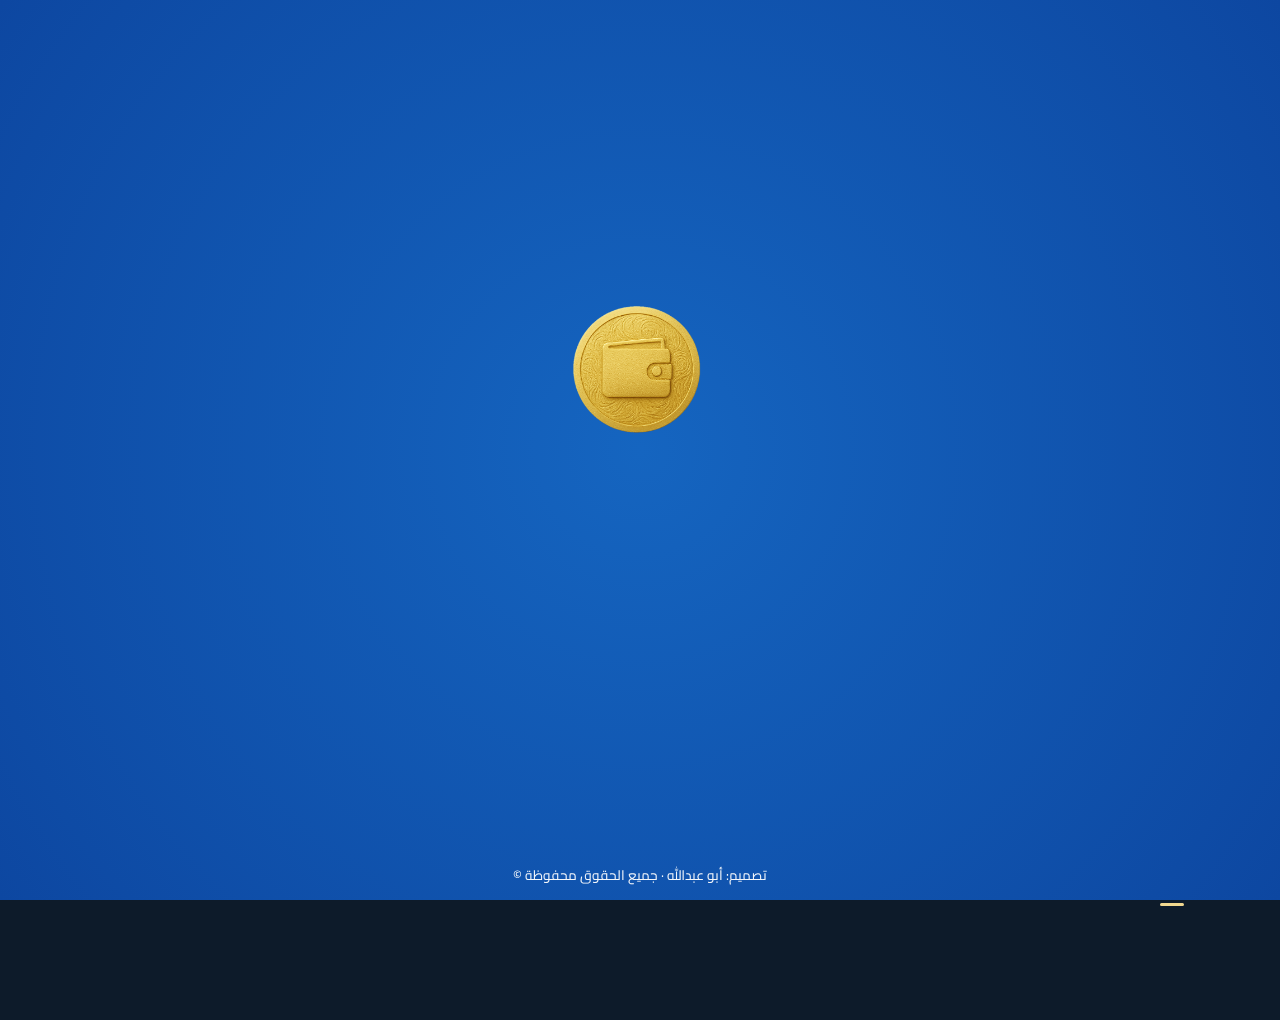
<file: index.html>
<!doctype html>
<html lang="ar" dir="rtl">
<head>
  <meta charset="utf-8" />
  <meta name="viewport" content="width=device-width,initial-scale=1" />

  <link rel="manifest" href="manifest.json">

  <link rel="icon" type="image/png" sizes="192x192" href="icons/wallet-icon-192.png">
  <link rel="icon" type="image/png" sizes="512x512" href="icons/wallet-icon-512.png">
  <link rel="apple-touch-icon" href="icons/wallet-icon-512.png">

  <title>محفظتي — لوحة الأرصدة</title>

  <link rel="stylesheet" href="style.css" />
</head>

<body class="home-page">

<!-- شاشة السبلش -->
<div id="splash-screen">
  <img src="wallet-icon-512.png" class="logo">
  <div class="app-name">محفظتي</div>
  <div class="tagline">إدارة أموالك بذكاء 💎</div>

  <div class="loading-dots"><div></div><div></div><div></div></div>

  <div class="splash-footer">تصميم: أبو عبدالله · جميع الحقوق محفوظة ©</div>
</div>

<div class="notification-container"></div>

<header class="app-header">💎 محفظتي — اللوحة الرئيسية</header>

<main class="container">

  <!-- زر التحديث السريع -->
  <button id="quickRefreshBtn" class="quick-refresh-btn">تحديث سريع</button>

  <h1 class="page-title">💰إجمالي الأرصدة والملخص العام💰</h1>

  <!-- الصف الأول — الإجماليات المحوّلة -->
  <div class="cards-grid unified-grid">

    <div class="card currency-card">
      <div class="card-header">
        <span class="card-title">إجمالي الأرصدة (YER)</span>
        <span class="trend" id="trend-yer"></span>
      </div>
      <div class="card-amount" id="total-yer">—</div>
      <div class="card-note">بعد التحويل من جميع العملات</div>
     </div>

    <div class="card currency-card">
      <div class="card-header">
        <span class="card-title">إجمالي الأرصدة (SAR)</span>
        <span class="trend" id="trend-sar"></span>
      </div>
      <div class="card-amount" id="total-sar">—</div>
      <div class="card-note">بعد التحويل من جميع العملات</div>
    </div>

    <div class="card currency-card">
      <div class="card-header">
        <span class="card-title">إجمالي الأرصدة (USD)</span>
        <span class="trend" id="trend-usd"></span>
      </div>
      <div class="card-amount" id="total-usd">—</div>
      <div class="card-note">بعد التحويل من جميع العملات</div>
    </div>

  </div>

  <!-- الصف الثاني — الأصول الفعلية -->
  <div class="cards-grid unified-grid">

    <div class="card summary-card">
      <div class="card-title">الأصول بالريال اليمني</div>
      <div class="card-amount" id="orig-total-yer">—</div>
      <div class="card-note">بدون تحويل</div>
    </div>

    <div class="card summary-card">
      <div class="card-title">الأصول بالريال السعودي</div>
      <div class="card-amount" id="orig-total-sar">—</div>
      <div class="card-note">بدون تحويل</div>
    </div>

    <div class="card summary-card">
      <div class="card-title">الأصول بالدولار</div>
      <div class="card-amount" id="orig-total-usd">—</div>
      <div class="card-note">بدون تحويل</div>
    </div>

  </div>

  <!-- الصف الثالث — ذهب / ديون / زكاة -->
  <div class="cards-grid unified-grid">

    <div class="card summary-card">
      <div class="card-title">إجمالي الذهب</div>
      <div class="card-amount" id="gold-total">—</div>
      <div class="card-note" id="gold-grams">— غرام</div>
    </div>

<!-- بطاقة الديون -->
<div class="card summary-card debts-card">
  <div class="card-title">الديون</div>
  <div class="card-note debts-line">ديون لي: <span id="debts-to-me">—</span></div>
  <div class="card-note debts-line">ديون علي: <span id="debts-on-me">—</span></div>
</div>

<!-- بطاقة الزكاة -->
<div class="card summary-card zakat-card" id="zakat-card">
    <div class="card-title">ملخص الزكاة</div>

    <div class="zakat-line">قيمة الزكاة: <span id="zakat-due">—</span></div>
    <div class="zakat-line">المدفوع: <span id="zakat-paid">—</span></div>
    <div class="zakat-line">نسبة التنفيذ: <span id="zakat-percent">—</span></div>

    <div class="zakat-progress-wrapper">
        <div class="zakat-progress-inner" id="zakat-progress-inner"></div>
    </div>

    <div class="zakat-line">المتبقي: <span id="zakat-remaining">—</span></div>
</div>

<!-- آخر تحديث موحد لكل الصفحة -->
<div class="global-update-wrapper">
    <span id="global-last-update">آخر تحديث: —</span>
</div>

<body>
</main>


<nav class="bottom-nav">
  <a href="index.html" class="active"><span class="icon">🏠</span><span>الرئيسية</span></a>
  <a href="banks.html"><span class="icon">📊</span><span>الأصول</span></a>
  <a href="gold.html"><span class="icon">💎</span><span>الذهب</span></a>
  <a href="zakat-overview.html"><span class="icon">🕌</span><span>الزكاة</span></a>
  <a href="debts.html"><span class="icon">💳</span><span>الديون</span></a>
  <a href="settings.html"><span class="icon">⚙️</span><span>الإعدادات</span></a>
</nav>

<script src="core_logic.js"></script>
<script src="app.js"></script>

<script>
document.addEventListener("DOMContentLoaded", () => {
  const splash = document.getElementById("splash-screen");
  const firstOpen = !sessionStorage.getItem("openedBefore");

  if (firstOpen) {
    splash.style.display = "flex";
    setTimeout(() => {
      splash.classList.add("hide");
      sessionStorage.setItem("openedBefore","yes");
    }, 2000); /* أقل لسرعة العرض */
  } else {
    splash.remove();
  }
});
</script>
<script>
const savedTheme = localStorage.getItem("theme");
if (savedTheme === "gold") {
    document.body.classList.add("gold-theme");
}
</script>


</body>
</html>
</file>
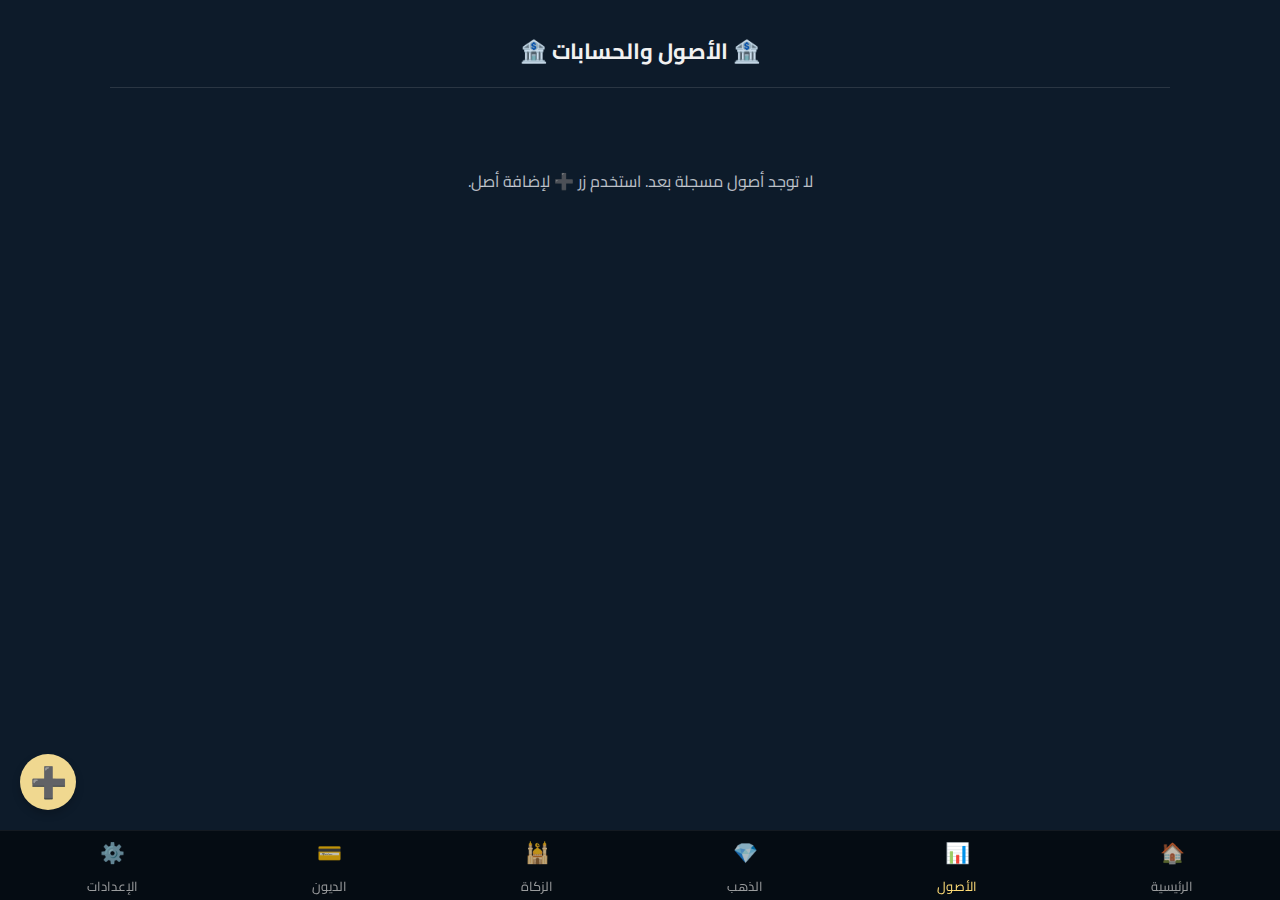
<file: banks.html>
<!doctype html>
<html lang="ar" dir="rtl">
<head>
  <meta charset="utf-8" />
  <meta name="viewport" content="width=device-width,initial-scale=1" />
  <title>محفظتي — الأصول والبنوك</title>

  <link href="style.css" rel="stylesheet">
</head>
<body data-page="banks">
<div class="notification-container"></div>
  <main class="container" id="mainContent">
    <h1 class="page-title">🏦 الأصول والحسابات 🏦</h1>
    
    <div class="banks-grid cards-grid" id="banksGrid">
      </div>

    <button class="fab" id="openBanksModal" aria-label="إضافة بنك جديد">➕</button>

    <div class="modal-backdrop" id="modalBackdrop" aria-hidden="true">
      <div class="modal" role="dialog" aria-modal="true" aria-labelledby="modalTitle">
        <h2 id="modalTitle">➕ إضافة / تعديل أصل مالي</h2>
        <div class="modal-subtitle" id="modalSubtitle">أدخل تفاصيل الأصل الجديد أدناه</div>

        <label>اسم الأصل (البنك/المحفظة)</label>
        <input type="text" id="bankName" placeholder="مثال: البنك الأهلي، محفظة العملات" required>

        <label style="margin-top: 15px; display: block;">أرصدة العملات:</label>
        <div id="currencyRows">
          <div class="currency-row">
            <select class="styled-select currency-select">
              <option value="YER">ريال يمني (YER)</option>
              <option value="SAR">ريال سعودي (SAR)</option>
              <option value="USD">دولار أمريكي (USD)</option>
            </select>
            <input type="number" class="value-input" step="0.01" min="0" placeholder="قيمة الرصيد" required>
          </div>
        </div>

        <button class="add-row-btn" id="addRowBtn">➕ أضف عملة أخرى</button>

        <div class="modal-actions">
          <button class="btn primary" id="saveBankBtn">💾 حفظ الأصل</button>
          <button class="btn cancel" id="closeBanksModal">إلغاء</button>
        </div>
      </div>
    </div>

    <div class="modal-backdrop" id="confirmBackdrop" aria-hidden="true">
      <div class="modal small" role="dialog" aria-modal="true" id="confirmModal">
        <h3 id="confirmTitle" style="color: #ff5555;">⚠️ تأكيد الحذف</h3>
        <p id="confirmText">هل تريد حذف هذا الأصل نهائيًا؟</p>
        <div class="modal-actions">
          <button class="btn primary" style="background: #a30000; color: #fff;" id="confirmYes">نعم، احذف</button>
          <button class="btn cancel" id="confirmNo">إلغاء</button>
        </div>
      </div>
    </div>
  </main>


<!-- شريط التنقل السفلي -->
<nav class="bottom-nav">
    <a href="index.html"><span class="icon">🏠</span><span>الرئيسية</span></a>
    <a href="banks.html" class="active"><span class="icon">📊</span><span>الأصول</span></a>
    <a href="gold.html"><span class="icon">💎</span><span>الذهب</span></a>
    <a href="zakat-overview.html"><span class="icon">🕌</span><span>الزكاة</span></a>
    <a href="debts.html"><span class="icon">💳</span><span>الديون</span></a>
    <a href="settings.html"><span class="icon">⚙️</span><span>الإعدادات</span></a>
</nav>

  <script src="core_logic.js"></script> 
  <script src="banks.js"></script>

<script>
const savedTheme = localStorage.getItem("theme");
if (savedTheme === "gold") {
    document.body.classList.add("gold-theme");
}
</script>


</body>
</html>
</file>
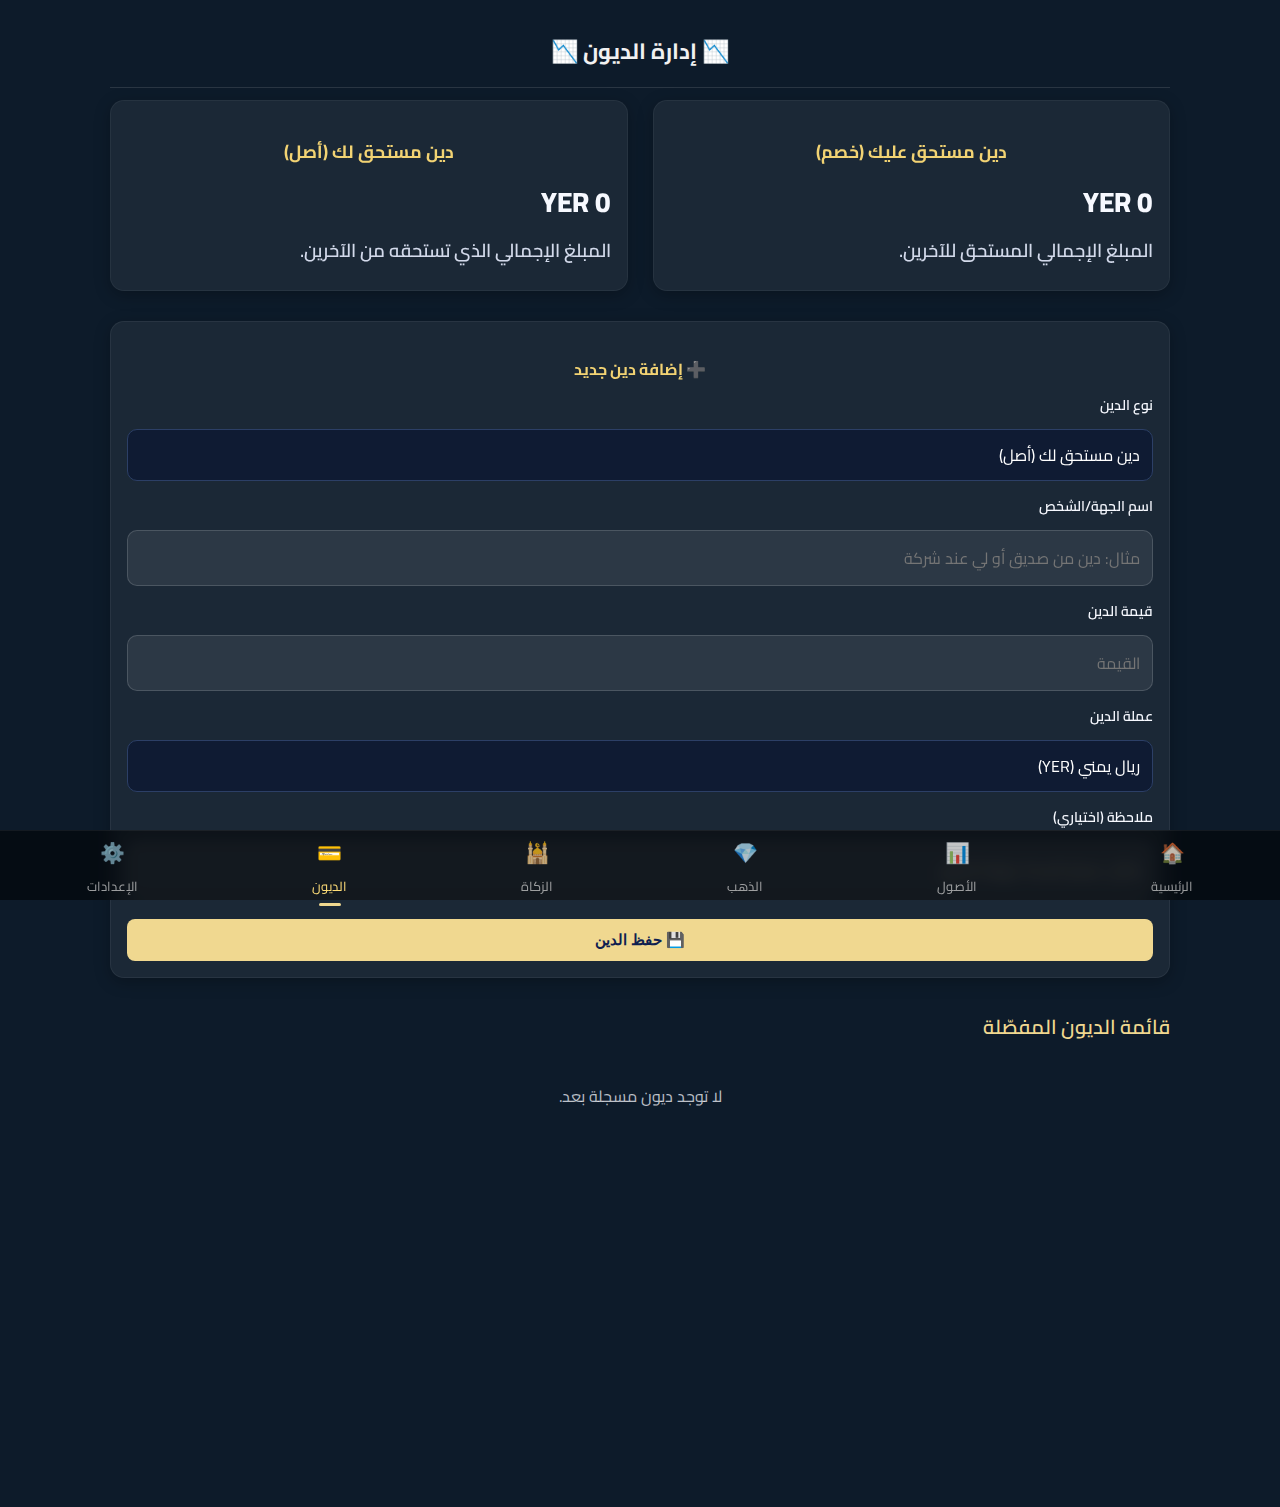
<file: debts.html>
<!DOCTYPE html>
<html lang="ar" dir="rtl">
<head>
    <link rel="manifest" href="manifest.json">
    <meta charset="UTF-8">
    <meta name="viewport" content="width=device-width, initial-scale=1">
    <title>إدارة الديون</title>

    <link rel="stylesheet" href="style.css">
</head>

<body class="debts-page">

    <div class="container">

        <h2 class="page-title">📉 إدارة الديون 📉</h2>

        <!-- البطاقات العلوية (بدون تغيير) -->
        <div class="summary-grid">

            <div class="card summary-card" style="opacity:1; transform:none;">
                <h3 class="card-title">دين مستحق عليك (خصم)</h3>
                <p class="card-amount" id="total-owed-by-me-yer">YER 0</p>
                <p class="card-note">المبلغ الإجمالي المستحق للآخرين.</p>
            </div>

            <div class="card summary-card" style="opacity:1; transform:none;">
                <h3 class="card-title">دين مستحق لك (أصل)</h3>
                <p class="card-amount" id="total-owed-to-me-yer">YER 0</p>
                <p class="card-note">المبلغ الإجمالي الذي تستحقه من الآخرين.</p>
            </div>

        </div>

        <!-- نموذج إضافة الدين (عرض كامل) -->
        <div class="card form-full" id="newDebtCard" style="opacity:1; transform:none;">

            <h3 class="card-title">➕ إضافة دين جديد</h3>

            <form id="debtForm">

                <div class="input-group">
                    <label>نوع الدين</label>
                    <select id="debtType" class="styled-select" required>
                        <option value="owed_to_me">دين مستحق لك (أصل)</option>
                        <option value="owed_by_me">دين مستحق عليك (خصم)</option>
                    </select>
                </div>

                <div class="input-group">
                    <label>اسم الجهة/الشخص</label>
                    <input type="text" id="debtName" placeholder="مثال: دين من صديق أو لي عند شركة" required>
                </div>

                <div class="input-group">
                    <label>قيمة الدين</label>
                    <input type="number" id="debtValue" placeholder="القيمة" required>
                </div>

                <div class="input-group">
                    <label>عملة الدين</label>
                    <select id="debtCurrency" class="styled-select">
                        <option value="YER">ريال يمني (YER)</option>
                        <option value="SAR">ريال سعودي (SAR)</option>
                        <option value="USD">دولار أمريكي (USD)</option>
                    </select>
                </div>
<div class="input-group">
    <label>ملاحظة (اختياري)</label>
    <input type="text" id="debtNote" placeholder="مثال: سيتم السداد نهاية الشهر">
</div>
                <button class="btn primary" style="width:100%; margin-top:10px;">
                    💾 حفظ الدين
                </button>

            </form>
        </div>

        <!-- قائمة الديون (عرض كامل) -->
        <h3 class="page-subtitle">قائمة الديون المفصّلة</h3>

        <div class="debts-list-container full-width">
            <div id="debtsList"></div>
        </div>

    </div>

  <!-- bottom nav (same look as project) -->
  <nav class="bottom-nav">
    <a href="index.html"><span class="icon">🏠</span><span>الرئيسية</span></a>
    <a href="banks.html"><span class="icon">📊</span><span>الأصول</span></a>
    <a href="gold.html"><span class="icon">💎</span><span>الذهب</span></a>
    <a href="zakat-overview.html"><span class="icon">🕌</span><span>الزكاة</span></a>
    <a href="debts.html" class="active"><span class="icon">💳</span><span>الديون</span></a>
    <a href="settings.html"><span class="icon">⚙️</span><span>الإعدادات</span></a>
  </nav>

    <script src="core_logic.js"></script>
    <script src="debts.js"></script>

<script>
const savedTheme = localStorage.getItem("theme");
if (savedTheme === "gold") {
    document.body.classList.add("gold-theme");
}
</script>


</body>
</html>
</file>
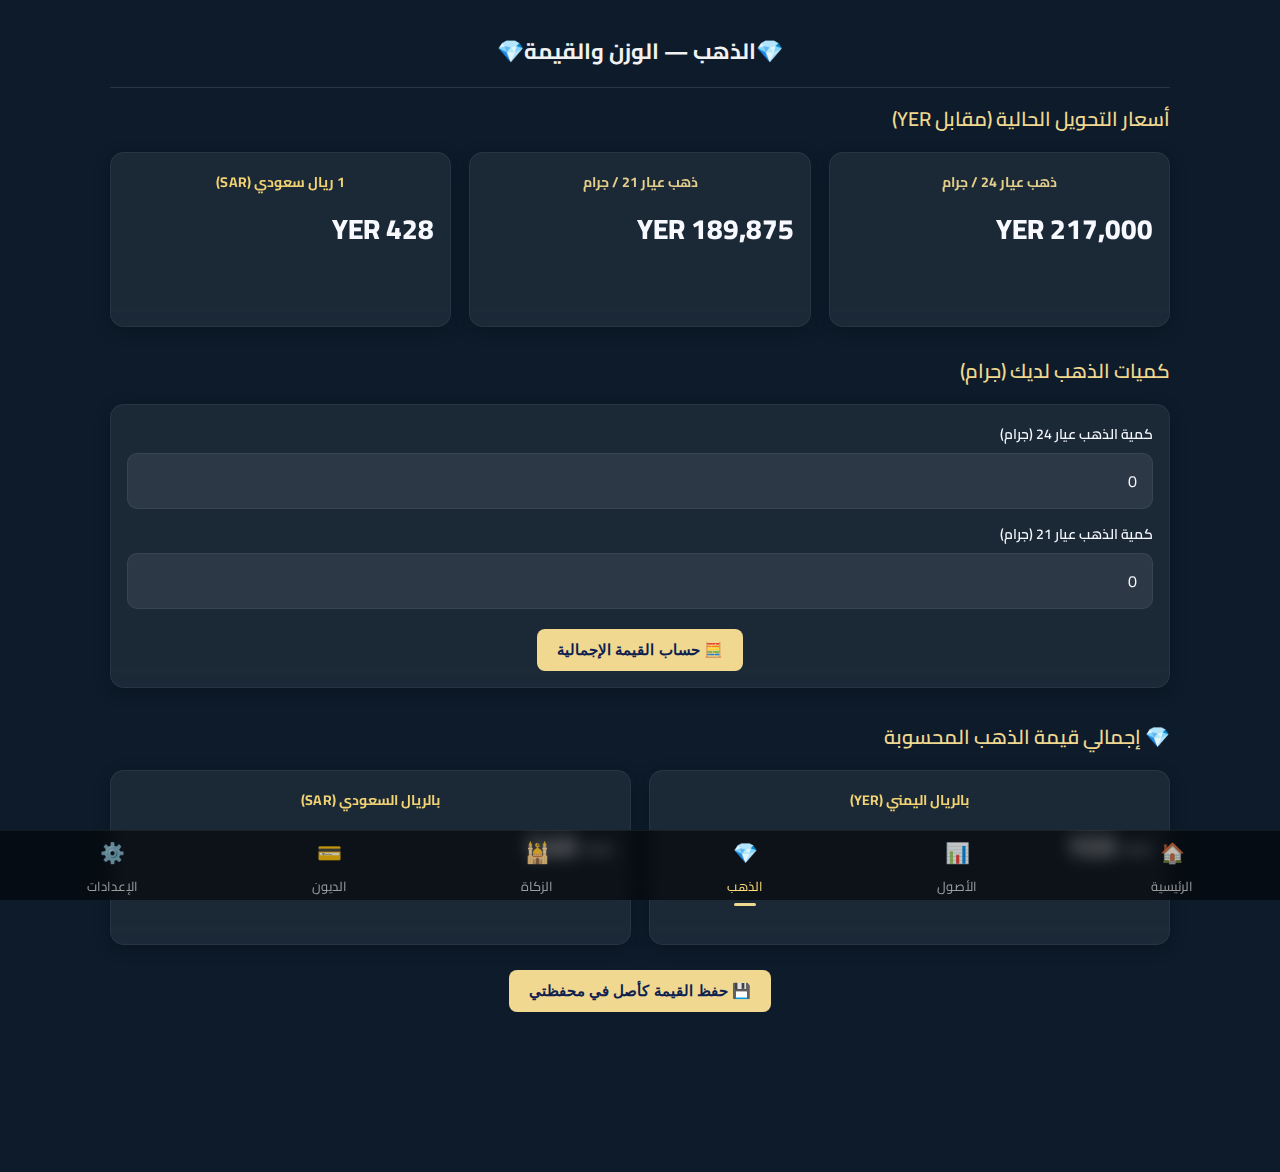
<file: gold.html>
<!doctype html>
<html lang="ar" dir="rtl">
<head>
  <link rel="manifest" href="manifest.json">
  <meta charset="utf-8" />
  <meta name="viewport" content="width=device-width,initial-scale=1" />
  <title>محفظتي — إدارة الذهب</title>

  <link href="style.css" rel="stylesheet">
</head>
<body>
  <div class="notification-container"></div>
  <header class="app-header">💎 إدارة الذهب</header>
  
  <main class="container">
    <h1 class="page-title">💎الذهب — الوزن والقيمة💎</h1>
    
    <h2 class="page-subtitle" style="margin-top: 5px;">أسعار التحويل الحالية (مقابل YER)</h2>
    <div class="cards-grid" style="grid-template-columns: repeat(3, 1fr); margin-bottom: 25px;">
        
        <div class="card" style="opacity: 1; transform: none; background: rgba(240, 216, 144, 0.1);">
            <div class="card-title" style="color: var(--gold); font-size: 14px;">ذهب عيار 24 / جرام</div>
            <div class="card-amount" id="current-gold-price-yer">— YER</div>
        </div>

        <div class="card" style="opacity: 1; transform: none; background: rgba(240, 216, 144, 0.08);">
            <div class="card-title" style="color: var(--gold); font-size: 14px;">ذهب عيار 21 / جرام</div>
            <div class="card-amount" id="current-gold-price-yer-21">— YER</div> 
        </div>

        <div class="card" style="opacity: 1; transform: none; background: rgba(255, 255, 255, 0.06);">
            <div class="card-title" style="font-size: 14px;">1 ريال سعودي (SAR)</div>
            <div class="card-amount" id="sar-rate">— YER</div>
        </div>
        
    </div>
    
    <h2 class="page-subtitle" style="margin-top: 15px;">كميات الذهب لديك (جرام)</h2>
    <div class="cards-grid" style="grid-template-columns: 1fr;">
        <div class="card" style="opacity: 1; transform: none;">
            <form id="goldForm">
              
              <div class="input-group">
                <label for="gold24grams">كمية الذهب عيار 24 (جرام)</label>
                <input type="number" id="gold24grams" step="0.01" min="0" value="0" required>
              </div>
              
              <div class="input-group">
                <label for="gold21grams">كمية الذهب عيار 21 (جرام)</label>
                <input type="number" id="gold21grams" step="0.01" min="0" value="0" required>
              </div>
              
              <div class="action-row" style="margin-top: 20px;">
                <button type="submit" class="btn primary">🧮 حساب القيمة الإجمالية</button>
              </div>
            </form>
        </div>
    </div>
    
    <h2 class="page-subtitle" style="margin-top: 30px;">💎 إجمالي قيمة الذهب المحسوبة</h2>
    <div class="cards-grid" style="grid-template-columns: repeat(2, 1fr); margin-bottom: 25px;">
        
        <div class="card" style="opacity: 1; transform: none; background: rgba(240, 216, 144, 0.1);">
            <div class="card-title" style="font-size: 14px;">بالريال اليمني (YER)</div>
            <div class="card-amount" id="total-gold-yer">— YER</div>
        </div>

        <div class="card" style="opacity: 1; transform: none; background: rgba(240, 216, 144, 0.06);">
            <div class="card-title" style="font-size: 14px;">بالريال السعودي (SAR)</div>
            <div class="card-amount" id="total-gold-sar">— SAR</div>
        </div>
        
    </div>
    
    <div class="action-row" style="margin-top: 15px;">
        <button id="save-gold-asset-btn" class="btn primary">💾 حفظ القيمة كأصل في محفظتي</button>
    </div>
    
  </main>
  
<!-- شريط التنقل السفلي -->
<nav class="bottom-nav">
    <a href="index.html"><span class="icon">🏠</span><span>الرئيسية</span></a>
    <a href="banks.html"><span class="icon">📊</span><span>الأصول</span></a>
    <a href="gold.html" class="active"><span class="icon">💎</span><span>الذهب</span></a>
    <a href="zakat-overview.html"><span class="icon">🕌</span><span>الزكاة</span></a>
    <a href="debts.html"><span class="icon">💳</span><span>الديون</span></a>
    <a href="settings.html"><span class="icon">⚙️</span><span>الإعدادات</span></a>
</nav>

  <script src="core_logic.js"></script> 
  <script src="gold.js"></script>

<script>
const savedTheme = localStorage.getItem("theme");
if (savedTheme === "gold") {
    document.body.classList.add("gold-theme");
}
</script>

</body>

</html>
</file>
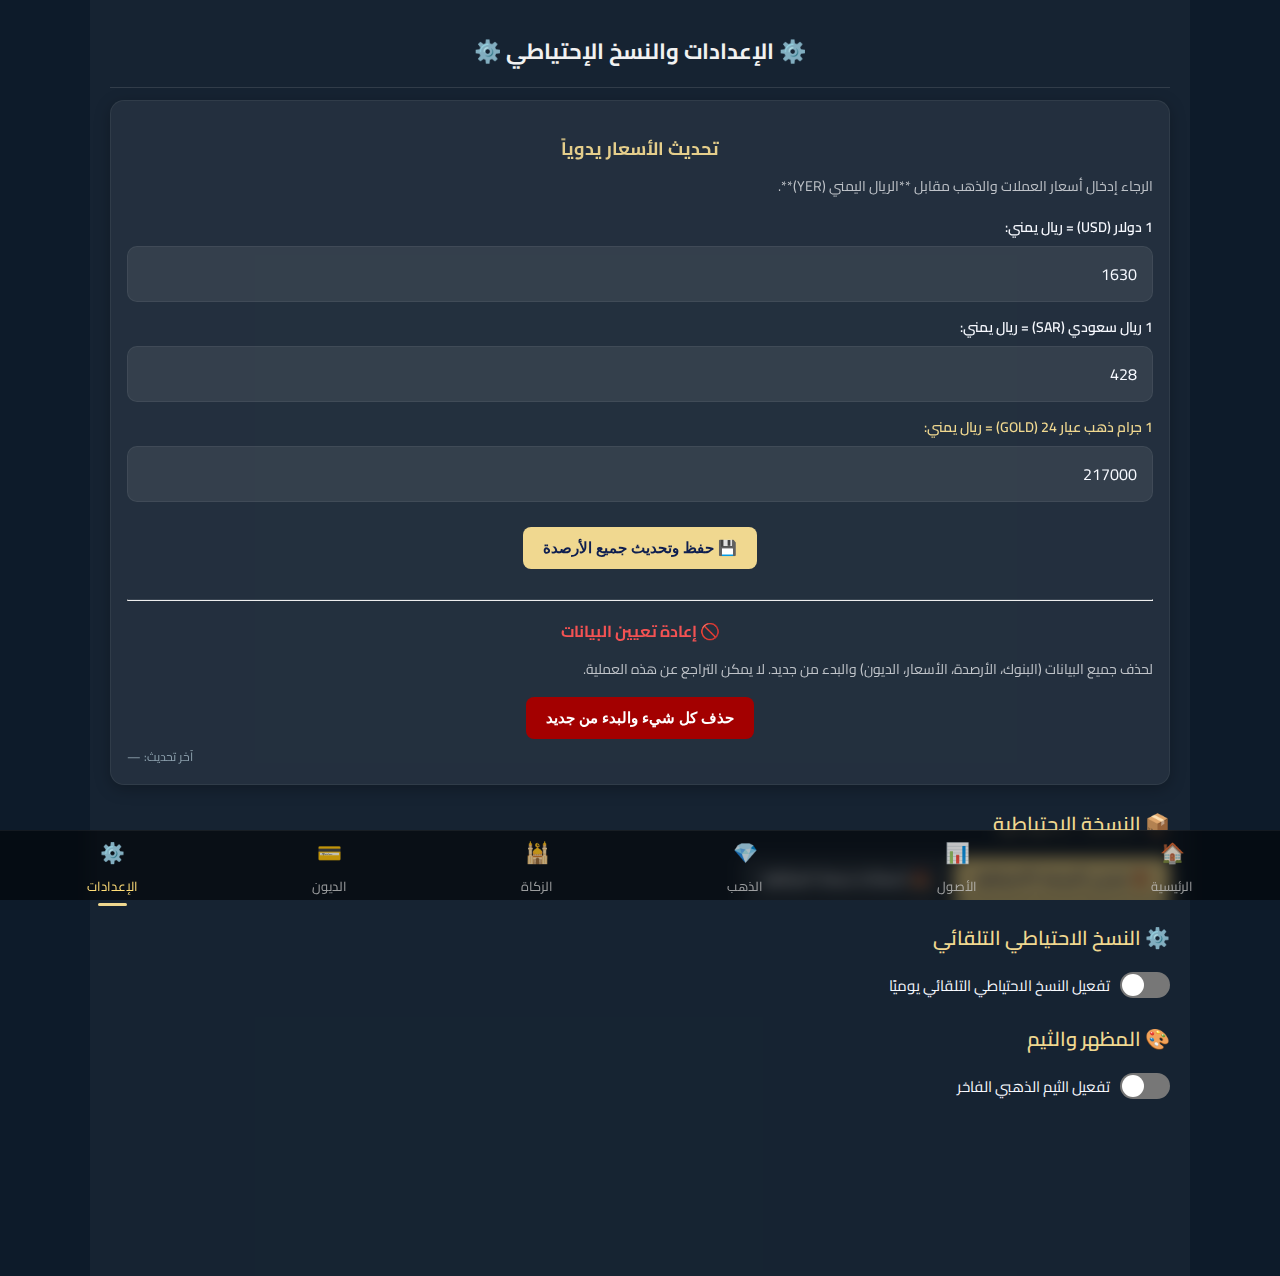
<file: settings.html>
<!doctype html>
<html lang="ar" dir="rtl">
<head>
  <link rel="manifest" href="manifest.json">
  <meta charset="utf-8" />
  <meta name="viewport" content="width=device-width,initial-scale=1" />

  <script>
  (function() {
      try {
          if (localStorage.getItem("theme") === "gold") {
              document.documentElement.classList.add("gold-theme");
          }
      } catch(e) {}
  })();
  </script>

  <title>محفظتي — الإعدادات والأسعار</title>

  <link href="style.css" rel="stylesheet">
</head>
<body class="settings-page">
  <div class="notification-container"></div>
  
  <header class="app-header">💎 محفظتي — الإعدادات</header>

  <main class="container">
   <h1 class="page-title">⚙️ الإعدادات والنسخ الإحتياطي ⚙️</h1>

    <div class="cards-grid" style="grid-template-columns: 1fr;">
      
      <div class="card" style="opacity: 1; transform: none;">
        <h2 class="card-title" style="font-size: 18px; color: var(--gold);">تحديث الأسعار يدوياً</h2>
        <div class="card-note" style="margin-bottom: 15px;">
            الرجاء إدخال أسعار العملات والذهب مقابل **الريال اليمني (YER)**.
        </div>
        
        <div class="input-group">
            <label for="usd-rate-input" style="color: var(--text);">1 دولار (USD) = ريال يمني:</label>
            <input type="number" id="usd-rate-input" placeholder="500" class="setting-input">
        </div>
        
        <div class="input-group">
            <label for="sar-rate-input" style="color: var(--text);">1 ريال سعودي (SAR) = ريال يمني:</label>
            <input type="number" id="sar-rate-input" placeholder="30" class="setting-input">
        </div>
        
        <div class="input-group">
            <label for="gold-price-input" style="color: var(--gold);">1 جرام ذهب عيار 24 (GOLD) = ريال يمني:</label> 
            <input type="number" id="gold-price-input" placeholder="200000" class="setting-input">
        </div>

        <div class="action-row" style="margin-top: 25px;">
            <button id="save-rates-btn" class="btn primary">💾 حفظ وتحديث جميع الأرصدة</button>
        </div>
        
        <hr style="border-top: 1px solid rgba(255,255,255,0.1); margin: 30px 0 15px;">
        <div class="card-title" style="font-size: 16px; color: #ff5555; margin-bottom: 10px;">
            🚫 إعادة تعيين البيانات
        </div>
        <div class="card-note">
            لحذف جميع البيانات (البنوك، الأرصدة، الأسعار، الديون) والبدء من جديد. لا يمكن التراجع عن هذه العملية.
        </div>
        <div class="action-row" style="margin-top: 15px;">
            <button id="delete-db-btn" class="btn cancel" style="background: #a30000; color: white;">حذف كل شيء والبدء من جديد</button>
        </div>
        <div class="card-update" id="last-update">آخر تحديث: —</div>
      </div>
      
    </div>
<h2 class="page-subtitle">📦 النسخة الاحتياطية</h2>

<button class="btn primary" id="exportBackupBtn">📤 تصدير النسخة الاحتياطية</button>

<input type="file" id="importBackupInput" accept=".json" style="display:none;">
<button class="btn cancel" id="importBackupBtn">📥 استعادة نسخة احتياطية</button>

<h2 class="page-subtitle">⚙️ النسخ الاحتياطي التلقائي</h2>

<label class="toggle-setting">
    <input type="checkbox" id="autoBackupToggle">
    <span class="toggle-slider"></span>
    <span class="toggle-label">تفعيل النسخ الاحتياطي التلقائي يوميًا</span>
</label>
<h2 class="page-subtitle">🎨 المظهر والثيم</h2>

<label class="toggle-setting">
    <input type="checkbox" id="themeToggle">
    <span class="toggle-slider"></span>
    <span class="toggle-label">تفعيل الثيم الذهبي الفاخر</span>
</label>


  </main>


  <!-- bottom nav (same look as project) -->
  <nav class="bottom-nav">
    <a href="index.html"><span class="icon">🏠</span><span>الرئيسية</span></a>
    <a href="banks.html"><span class="icon">📊</span><span>الأصول</span></a>
    <a href="gold.html"><span class="icon">💎</span><span>الذهب</span></a>
    <a href="zakat-overview.html"><span class="icon">🕌</span><span>الزكاة</span></a>
    <a href="debts.html"><span class="icon">💳</span><span>الديون</span></a>
    <a href="settings.html" class="active"><span class="icon">⚙️</span><span>الإعدادات</span></a>
  </nav>

  <script src="core_logic.js"></script>
  <script src="settings.js"></script>

<!-- Modal Confirm -->
<div id="confirmModal" class="confirm-modal">
  <div class="confirm-box">
    <div class="confirm-title">تأكيد الحذف</div>
    <div class="confirm-msg">هل أنت متأكد من حذف جميع البيانات؟ لا يمكن التراجع.</div>
    <div class="confirm-actions">
      <button id="confirmYes" class="btn-danger">نعم، احذف</button>
      <button id="confirmNo" class="btn-cancel">إلغاء</button>
    </div>
  </div>
</div>

</body>
</html>
</file>
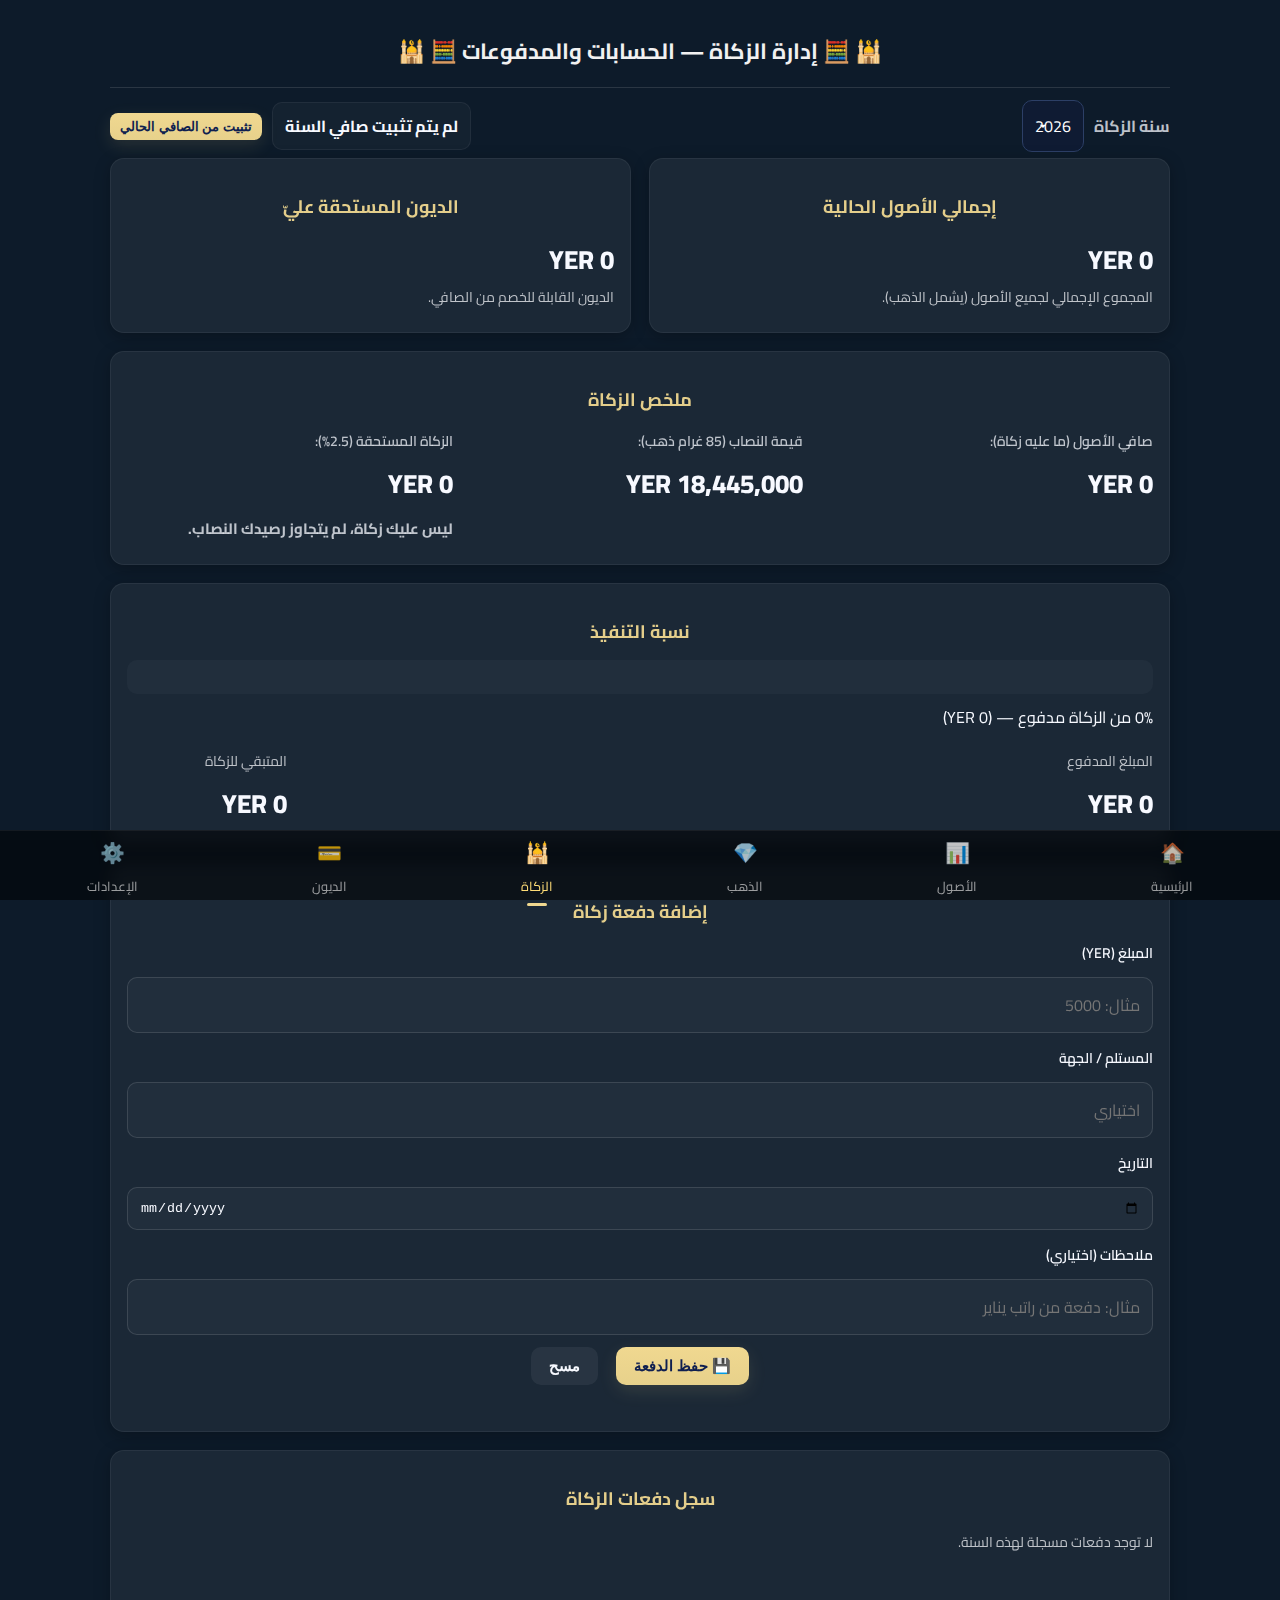
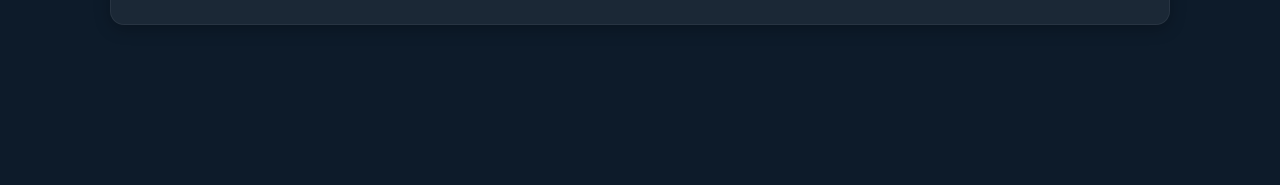
<file: Zakat-overview.html>
<!doctype html>
<html lang="ar" dir="rtl">
<head>
  <meta charset="utf-8" />
  <meta name="viewport" content="width=device-width,initial-scale=1" />
  <title>محفظتي — ملخص الزكاة</title>
  <link href="style.css" rel="stylesheet">

  <style>
    /* --- Page-specific overrides & styles (Zakat Overview - Luxury) --- */
    body[data-page="zakat-overview"] .card {
      opacity: 1 !important;
      transform: none !important;
    }
    .card-title { font-size: 18px !important; font-weight:700 !important; color: var(--gold); margin-bottom:12px; }
    .big-number { font-size: 26px; font-weight: 800; color: var(--text); }
    .summary-grid { display: grid; grid-template-columns: repeat(2, 1fr); gap: 18px; margin-bottom: 6px; }
    @media (max-width: 860px) { .summary-grid { grid-template-columns: 1fr; } }
    .zakat-summary-grid { display: grid; grid-template-columns: repeat(auto-fit, minmax(220px,1fr)); gap: 24px; margin-top: 6px; }
    .zakat-summary-item .card-note { color: var(--muted); font-weight:600; }

    /* year bar adjustments (prevent wrapping of label + select into two lines) */
    .year-bar {
      display:flex;
      align-items:center;
      justify-content:flex-start;
      gap:12px;
      margin: 10px 0 6px 0;
      flex-wrap:wrap;
    }
    .year-left {
      display:flex;
      align-items:center;
      gap:10px;
      white-space:nowrap; /* prevent label/select wrapping */
    }
    .year-actions {
      margin-right: auto;   /* يحرك عناصر التثبيت إلى أقصى اليسار في RTL */
      display: flex;
      gap: 10px;
      align-items: center;
     }

    .progress-bar-wrap { background: rgba(255,255,255,0.03); border-radius: 10px; padding: 8px; }
    .progress-bar { height: 18px; border-radius: 10px; width: 0%; background: linear-gradient(90deg,var(--gold), #63c76c); transition: width .45s ease; box-shadow: inset 0 -2px 6px rgba(0,0,0,0.15); }
    .paid-remaining { display:flex; justify-content:space-between;gap:40px; margin-top:14px; align-items:center; flex-wrap:wrap; }
    .paid-remaining .block { min-width:160px; }
    .form-full { width: 100%; margin-top:6px; }
    .form-full .input-group input, .form-full .input-group select { width: 100%; padding:12px; border-radius:10px; border:1px solid rgba(255,255,255,0.12); background: rgba(255,255,255,0.03); color:var(--text); }
    .action-row { display:flex; justify-content:center; gap:18px; margin-top:12px; }
    .action-row .btn { padding:10px 18px; font-size:15px; border-radius:10px; }
    .btn.primary { background: linear-gradient(180deg,var(--gold), #e7d18b); color: var(--royal-bottom); box-shadow: 0 6px 18px rgba(240,216,128,0.12); }
    .btn.cancel { background: rgba(255,255,255,0.06); color: var(--text); }
    .payment-card {
      background: linear-gradient(180deg, rgba(255,255,255,0.02), rgba(255,255,255,0.015));
      border: 1px solid rgba(255,255,255,0.06);
      padding: 14px 16px;
      border-radius: 12px;
      margin-bottom: 12px;
      box-shadow: 0 6px 22px rgba(6,12,40,0.35);
      transition: transform .18s ease, background .18s ease;
      display: flex;
      flex-direction: column;
    }
    .payment-card:hover {
      transform: translateY(-6px);
      background: linear-gradient(180deg, rgba(255,255,255,0.035), rgba(255,255,255,0.02));
    }
    .pc-top { display:flex; justify-content:space-between; align-items:center; gap:12px; flex-wrap:wrap; }
    .pc-amount strong { font-size:20px; color: var(--gold); letter-spacing: .3px; }
    .pc-recipient { font-size:15px; font-weight:600; color:var(--text); margin-top:6px; }
    .pc-date { font-size:13px; color:var(--muted); margin-top:6px; }
    .pc-notes { margin-top:10px; font-size:14px; color:var(--muted); opacity:0.95; }
    .pc-actions { display:flex; gap:10px; margin-top:12px; justify-content:flex-end; }
    .pc-meta { display:grid; grid-template-columns: 1fr 200px; gap:12px; align-items:center; margin-top:8px; }
    @media (max-width: 700px) {
      .pc-meta { grid-template-columns: 1fr; }
      .pc-actions { justify-content:flex-start; }
    }

    .notification-container { top:18px; }
    #zakatStatus { font-size:15px; font-weight:700; margin-top:8px; display:block; }

    .fixed-base-box { background: rgba(255,255,255,0.03); border:1px solid rgba(255,255,255,0.06); padding:8px 12px; border-radius:10px; font-weight:700; }
    .fixed-actions { display:flex; gap:8px; align-items:center; }
    .btn.small { padding:6px 10px; font-size:13px; border-radius:8px; }

  </style>
</head>

<body data-page="zakat-overview">

  <!-- Notification container used by core_logic.showNotification -->
  <div class="notification-container"></div>

  <main class="container">
    <h1 class="page-title">🕌 🧮 إدارة الزكاة — الحسابات والمدفوعات 🧮 🕌</h1>

    <!-- YEAR BAR: year selector + fixed base display (placed under title) -->
    <div class="year-bar">
      <div class="year-left">
        <label for="zakatYearSelect" style="font-weight:700;color:var(--muted);">سنة الزكاة</label>
        <select id="zakatYearSelect" class="styled-select year-select"></select>
      </div>

      <div class="year-actions">
        <div class="fixed-base-box" id="fixedBaseDisplay">لم يتم تثبيت صافي السنة</div>
        <div class="fixed-actions">
          <button id="pinFromNetBtn" class="btn primary small">تثبيت من الصافي الحالي</button>
          <button id="clearPinBtn" class="btn cancel small">مسح التثبيت</button>
        </div>
      </div>
    </div>

    <!-- top summary -->
    <div class="summary-grid">

      <div class="card">
        <h2 class="card-title">إجمالي الأصول الحالية</h2>
        <div id="totalAssets" class="big-number">—</div>
        <div class="card-note">المجموع الإجمالي لجميع الأصول (يشمل الذهب).</div>
      </div>

      <div class="card">
        <h2 class="card-title">الديون المستحقة عليّ</h2>
        <div id="totalDebts" class="big-number">—</div>
        <div class="card-note">الديون القابلة للخصم من الصافي.</div>
      </div>

    </div>

    <!-- zakat summary -->
    <div class="card" style="margin-top:18px;">
      <h2 class="card-title">ملخص الزكاة</h2>

      <div class="zakat-summary-grid">
        <div class="zakat-summary-item">
          <div class="card-note">صافي الأصول (ما عليه زكاة):</div>
          <div id="netAssets" class="big-number">—</div>
        </div>

        <div class="zakat-summary-item">
          <div class="card-note">قيمة النصاب (85 غرام ذهب):</div>
          <div id="nisaab" class="big-number">—</div>
        </div>

        <div class="zakat-summary-item">
          <div class="card-note">الزكاة المستحقة (2.5%):</div>
          <div id="zakatDue" class="big-number">—</div>
          <div id="zakatStatus" class="card-note" style="margin-top:6px;"></div>
        </div>
      </div>
    </div>

    <!-- progress -->
    <div class="card" style="margin-top:18px;">
      <h2 class="card-title">نسبة التنفيذ</h2>

      <div class="progress-bar-wrap">
        <div class="progress-bar" id="zakatProgress"></div>
      </div>
      <p id="progressText" style="margin-top:8px">—</p>

      <div class="paid-remaining">
        <div class="block">
          <div class="card-note">المبلغ المدفوع</div>
          <div id="totalPaid" class="big-number">—</div>
        </div>

        <div class="block">
          <div class="card-note">المتبقي للزكاة</div>
          <div id="remaining" class="big-number">—</div>
        </div>
      </div>
    </div>

    <!-- add payment -->
    <div class="card" style="margin-top:18px;">
      <h2 class="card-title">إضافة دفعة زكاة</h2>

      <div class="form-full">
        <div class="input-group">
          <label>المبلغ (YER)</label>
          <input type="number" id="payAmount" placeholder="مثال: 5000">
        </div>

        <div class="input-group">
          <label>المستلم / الجهة</label>
          <input type="text" id="payRecipient" placeholder="اختياري">
        </div>

        <div class="input-group">
          <label>التاريخ</label>
          <input type="date" id="payDate">
        </div>

        <div class="input-group">
          <label>ملاحظات (اختياري)</label>
          <input type="text" id="payNotes" placeholder="مثال: دفعة من راتب يناير">
        </div>

        <div class="action-row">
          <button class="btn primary" id="savePayBtn">💾 حفظ الدفعة</button>
          <button class="btn cancel" id="clearPayBtn">مسح</button>
        </div>
      </div>
    </div>

    <!-- payments list (cards) -->
    <div class="card" style="margin-top:18px;">
      <h2 class="card-title">سجل دفعات الزكاة</h2>

      <div id="paymentsList" class="payments-list" style="margin-top:10px;"></div>
    </div>

  </main>

  <!-- bottom nav (same look as project) -->
  <nav class="bottom-nav">
    <a href="index.html"><span class="icon">🏠</span><span>الرئيسية</span></a>
    <a href="banks.html"><span class="icon">📊</span><span>الأصول</span></a>
    <a href="gold.html"><span class="icon">💎</span><span>الذهب</span></a>
    <a href="zakat-overview.html" class="active"><span class="icon">🕌</span><span>الزكاة</span></a>
    <a href="debts.html"><span class="icon">💳</span><span>الديون</span></a>
    <a href="settings.html"><span class="icon">⚙️</span><span>الإعدادات</span></a>
  </nav>

  <!-- core logic required -->
  <script src="core_logic.js"></script>

  <script>
    /* Zakat overview JS (year + fixed-base support) */
    const el = {
      totalAssets: document.getElementById('totalAssets'),
      totalDebts: document.getElementById('totalDebts'),
      netAssets: document.getElementById('netAssets'),
      nisaab: document.getElementById('nisaab'),
      zakatDue: document.getElementById('zakatDue'),
      zakatStatus: document.getElementById('zakatStatus'),
      zakatProgress: document.getElementById('zakatProgress'),
      progressText: document.getElementById('progressText'),
      totalPaid: document.getElementById('totalPaid'),
      remaining: document.getElementById('remaining'),

      payAmount: document.getElementById('payAmount'),
      payRecipient: document.getElementById('payRecipient'),
      payDate: document.getElementById('payDate'),
      payNotes: document.getElementById('payNotes'),

      savePayBtn: document.getElementById('savePayBtn'),
      clearPayBtn: document.getElementById('clearPayBtn'),
      paymentsList: document.getElementById('paymentsList'),

      zakatYearSelect: document.getElementById('zakatYearSelect'),
      fixedBaseDisplay: document.getElementById('fixedBaseDisplay'),
      pinFromNetBtn: document.getElementById('pinFromNetBtn'),
      clearPinBtn: document.getElementById('clearPinBtn')
    };

    const ZAKAT_PAYMENT_TYPE = "zakat_payment";
    function fmt(v){ return Math.round(v||0).toLocaleString() + " YER"; }

    /* --- Year helpers --- */
    function defaultYear(){ return new Date().getFullYear(); }
    function getStoredYear(){ const y = Number(localStorage.getItem('zakat_year') || 0); return y || defaultYear(); }
    function storeYear(y){ try{ localStorage.setItem('zakat_year', String(y)); }catch(e){} }

    /* load data & compute for a given year */
    async function getZakatSummary(year){
      await waitForRates();

      const assets = await getAllData("assets");
      const debts = await getAllData("debts");

      let totalAssetsYER = 0;
      // sum assets: ignore zakat_payment and ignore zakat_base_year items
      assets.forEach(a=>{
        if(a.type === ZAKAT_PAYMENT_TYPE) return; // payments are not assets
        if(a.type === "zakat_base_year") return;  // internal base items hidden
        const val = (typeof a.value !== 'undefined') ? a.value : (Array.isArray(a.balances) ? a.balances.reduce((s,b)=> s + (convertToYER? convertToYER(b.value,b.currency):0),0) : 0);
        totalAssetsYER += convertToYER(val,a.currency,a.type);
      });

      let totalDebtsByMe = 0;
      debts.forEach(d=>{
        if(d.type === "owed_by_me"){
          totalDebtsByMe += convertToYER(d.value,d.currency);
        }
      });

      const net = totalAssetsYER - totalDebtsByMe;
      const nisaabValue = currentRates.GOLD_PER_GRAM_YER * 85;
      const zakatDue = net >= nisaabValue ? net * 0.025 : 0;

      return { totalAssetsYER, totalDebtsByMe, net, nisaabValue, zakatDue, year };
    }

    async function getPayments(year){
      const assets = await getAllData("assets");
      return assets
        .filter(a=> a.type === ZAKAT_PAYMENT_TYPE && Number(a.zakat_year||0) === Number(year))
        .sort((a,b)=> (b.id||0)-(a.id||0));
    }

    /* YEAR SELECT population */
    async function populateYearSelect(){
      const paymentsAll = (await getAllData("assets")).filter(a=>a.type === ZAKAT_PAYMENT_TYPE);
      const yearsSet = new Set();
      paymentsAll.forEach(p=>{ if(p.zakat_year) yearsSet.add(Number(p.zakat_year)); });
      const current = defaultYear();
      for(let y = current-3; y <= current+1; y++) yearsSet.add(y);
      const years = Array.from(yearsSet).sort((a,b)=> b-a);

      // safety: ensure at least current year exists
      if(years.length === 0) years.push(current);

      // preserve previously selected value if possible
      const prev = Number(el.zakatYearSelect.value || 0);

      el.zakatYearSelect.innerHTML = '';
      years.forEach(y=>{
        const opt = document.createElement('option');
        opt.value = y; opt.textContent = y;
        el.zakatYearSelect.appendChild(opt);
      });

      const stored = getStoredYear();
      if (years.includes(stored)) el.zakatYearSelect.value = stored;
      else if (years.includes(prev)) el.zakatYearSelect.value = prev;
      else el.zakatYearSelect.value = years[0];
    }

    /* Fixed base display & actions */
    async function refreshFixedBaseDisplay(year){
      let fixedBase = 0;
      try{ fixedBase = await getZakatFixedBase(year); } catch(e){ console.warn(e); fixedBase = 0; }
      if(fixedBase && Number(fixedBase) > 0){
        el.fixedBaseDisplay.textContent = fmt(Number(fixedBase)) + " (صافي مثبت)";
        el.pinFromNetBtn.textContent = 'تثبيت من الصافي الحالي';
        el.clearPinBtn.style.display = 'inline-block';
      } else {
        el.fixedBaseDisplay.textContent = 'لم يتم تثبيت صافي السنة';
        el.pinFromNetBtn.textContent = 'تثبيت من الصافي الحالي';
        el.clearPinBtn.style.display = 'none';
      }
    }

    async function pinFromNet(){
      const year = Number(el.zakatYearSelect.value || getStoredYear());
      const s = await getZakatSummary(year);
      try{
        await setZakatYearFixedBase(year, Math.round(s.net));
        showNotification('✅ تم تثبيت صافي السنة للمبلغ الأساسي.');
      }catch(e){
        console.error(e);
        showNotification('❌ فشل التثبيت.', true);
      }
      await refreshAll();
    }

    async function clearPin(){
      const year = Number(el.zakatYearSelect.value || getStoredYear());
      try{
        // delete from zakat_base store (keyPath is year)
        await deleteData('zakat_base', Number(year));
        showNotification('✅ تم مسح التثبيت لهذه السنة.');
      }catch(e){
        console.error(e);
        showNotification('❌ فشل المسح.', true);
      }
      // only refresh the displays (no repopulate of years needed)
      await refreshFixedBaseDisplay(year);
      await renderSummary();
      await renderPaymentsList();
    }

    /* render summary & payments (uses fixed base if exists) */
    async function renderSummary(){
      const year = Number(el.zakatYearSelect.value || getStoredYear());
      storeYear(year);

      const s = await getZakatSummary(year);
      // check fixed base (value stored is base net assets in YER)
      const fixedBase = Number(await getZakatFixedBase(year) || 0);
      // target zakat amount:
      const zakatTarget = fixedBase && fixedBase > 0 ? Math.round(fixedBase * 0.025) : Math.round(s.zakatDue || 0);
      const payments = await getPayments(year);
      const totalPaid = payments.reduce((sum,p)=> sum + Number(p.value || 0), 0);
      const remainingVal = Math.max(0, Math.round(zakatTarget - totalPaid));
      const progress = (zakatTarget > 0) ? Math.min(1, totalPaid / zakatTarget) : 0;

      el.totalAssets.textContent = fmt(s.totalAssetsYER);
      el.totalDebts.textContent = fmt(s.totalDebtsByMe);

      // show fixed base if exists, otherwise show net
      el.netAssets.textContent = fixedBase && fixedBase>0 ? fmt(Math.round(fixedBase)) : fmt(Math.round(s.net));

      el.nisaab.textContent = fmt(Math.round(s.nisaabValue));
      el.zakatDue.textContent = fmt(Math.round(zakatTarget));

      el.totalPaid.textContent = fmt(totalPaid);
      el.remaining.textContent = fmt(remainingVal);

      el.zakatProgress.style.width = (progress*100) + "%";
      el.progressText.textContent = Math.round(progress*100) + "% من الزكاة مدفوع — (" + fmt(totalPaid) + ")";

      // indicate fixed base note
      if(fixedBase && fixedBase > 0){
        el.fixedBaseDisplay.textContent = fmt(fixedBase) + " (صافي مثبت)";
      } else {
        el.fixedBaseDisplay.textContent = 'لم يتم تثبيت صافي السنة';
      }

      if(progress >= 1){
        el.zakatStatus.textContent = 'اكتملت نسبة هذه السنة.';
        el.zakatStatus.style.color = '#63c76c';
      } else {
        if(s.net >= s.nisaabValue){
          el.zakatStatus.textContent = "تجب عليك الزكاة، تجاوز رصيدك النصاب.";
          el.zakatStatus.style.color = '#63c76c';
        } else {
          el.zakatStatus.textContent = "ليس عليك زكاة، لم يتجاوز رصيدك النصاب.";
          el.zakatStatus.style.color = 'var(--muted)';
        }
      }
    }

    async function renderPaymentsList(){
      const year = Number(el.zakatYearSelect.value || getStoredYear());
      const payments = await getPayments(year);
      el.paymentsList.innerHTML = '';

      if(!payments || payments.length === 0){
        el.paymentsList.innerHTML = "<p class='card-note'>لا توجد دفعات مسجلة لهذه السنة.</p>";
        return;
      }

      payments.forEach(p=>{
        const card = document.createElement('div');
        card.className = 'payment-card';

        const recipient = p.recipient ? String(p.recipient) : '-';
        const notes = p.notes ? String(p.notes) : '';
        const dateStr = p.date ? new Date(p.date).toLocaleDateString('ar-EG') : '-';

        card.innerHTML = `
          <div class="pc-top">
            <div class="pc-amount"><strong>${fmt(p.value)}</strong></div>
            <div class="pc-date">${dateStr}</div>
          </div>

          <div class="pc-meta">
            <div>
              <div class="pc-recipient">الجهة: ${recipient}</div>
              <div class="pc-notes">ملاحظة: ${notes}</div>
            </div>

            <div style="display:flex; align-items:center; justify-content:flex-end;">
              <div class="pc-actions">
                <button class="btn primary small-btn edit-btn">تعديل</button>
                <button class="btn cancel small-btn del-btn">حذف</button>
              </div>
            </div>
          </div>
        `;

        const editBtn = card.querySelector('.edit-btn');
        const delBtn = card.querySelector('.del-btn');

        editBtn.addEventListener('click', ()=>{
          el.payAmount.value = p.value;
          el.payRecipient.value = p.recipient || '';
          el.payNotes.value = p.notes || '';
          el.payDate.value = p.date ? p.date.split('T')[0] : '';
          el.savePayBtn.dataset.editId = p.id;
          window.scrollTo({ top: 0, behavior: 'smooth' });
          showNotification('وضع التعديل: حرّر الحقول ثم اضغط حفظ.');
        });

        delBtn.addEventListener('click', async ()=>{
          await deleteData('assets', p.id);
          showNotification('✅ تم حذف الدفعة.');
          await renderPaymentsList();
          await renderSummary();
        });

        el.paymentsList.appendChild(card);
      });
    }

    async function savePayment(){
      const amount = Number(el.payAmount.value || 0);
      if(amount <= 0) { showNotification('❌ أدخل مبلغًا صحيحًا.', true); return; }

      const year = Number(el.zakatYearSelect.value || getStoredYear());

      const data = {
        name: "دفعة زكاة",
        value: amount,
        currency: "YER",
        type: ZAKAT_PAYMENT_TYPE,
        recipient: el.payRecipient.value || "",
        notes: el.payNotes.value || "",
        date: el.payDate.value ? (new Date(el.payDate.value)).toISOString() : new Date().toISOString(),
        zakat_year: year
      };

      try {
        if(el.savePayBtn.dataset.editId){
          data.id = Number(el.savePayBtn.dataset.editId);
          await putData('assets', data);
          delete el.savePayBtn.dataset.editId;
          showNotification('✅ تم تحديث الدفعة.');
        } else {
          await putData('assets', data);
          showNotification('✅ تم إضافة الدفعة.');
        }
      } catch(e) {
        console.error(e);
        showNotification('❌ فشل الحفظ.', true);
      }

      clearForm();
      await renderPaymentsList();
      await renderSummary();
    }

    function clearForm(){
      el.payAmount.value = '';
      el.payRecipient.value = '';
      el.payDate.value = '';
      el.payNotes.value = '';
      if(el.savePayBtn.dataset.editId) delete el.savePayBtn.dataset.editId;
    }

    async function refreshAll(){
      await populateYearSelect();
      const y = Number(el.zakatYearSelect.value || getStoredYear());
      await refreshFixedBaseDisplay(y);
      await renderSummary();
      await renderPaymentsList();
    }

    // events
    el.savePayBtn.addEventListener('click', savePayment);
    el.clearPayBtn.addEventListener('click', clearForm);

    // IMPORTANT: on change DON'T call refreshAll() (that repopulates the select and can break selection)
    el.zakatYearSelect.addEventListener('change', async ()=>{
      const y = Number(el.zakatYearSelect.value || getStoredYear());
      storeYear(y);
      await refreshFixedBaseDisplay(y);
      await renderSummary();
      await renderPaymentsList();
    });

    el.pinFromNetBtn.addEventListener('click', pinFromNet);
    el.clearPinBtn.addEventListener('click', clearPin);

    // initial load
    document.addEventListener('DOMContentLoaded', async ()=>{
      await openDB();
      await loadRates();
      await populateYearSelect();
      if(!el.zakatYearSelect.value) el.zakatYearSelect.value = defaultYear();
      await refreshAll();
    });
  </script>

<script>
const savedTheme = localStorage.getItem("theme");
if (savedTheme === "gold") {
    document.body.classList.add("gold-theme");
}
</script>


</body>
</html>
</file>
<file: style.css>
/* style.css — Glass UI SPA dashboard (royal blue + light gold) */
@import url('https://fonts.googleapis.com/css2?family=Cairo:wght@300;400;600;700&display=swap');

:root{
  --royal-top: #203b9d;
  --royal-bottom: #0f1f50;
  --royal-mid: #2749b0;
  --gold: #f0d890;
  --glass: rgba(255,255,255,0.06);
  --glass-border: rgba(255,255,255,0.12);
  --text: #f7f9ff;
  --muted: rgba(247,249,255,0.75);
  --card-radius: 16px;
  --shadow: 0 12px 36px rgba(6,12,40,0.45);
  --bg-color: #0d1b2a;
  --card-bg: rgba(255,255,255,0.04);
  --card-border: rgba(255,255,255,0.06);
  --text-color: #f7f9ff;
}
/* ===== Light Gold Theme (Premium White & Gold) ===== */
body.gold-theme {
    --bg-color: #faf9f6;
    --card-bg: #ffffff;
    --card-border: rgba(0,0,0,0.08);
    --text-color: #1a1a1a;
    --text-muted: #666;
    --gold: #d4a017;
    --accent-color: #d4a017;
}

/* Theme System (Light Mode) */
body.light-theme {
    --bg-color: #f4f5f9;
    --card-bg: #ffffff;
    --text-color: #1a1a1a;
    --text-muted: #666;
    --accent-color: #0077cc;
    --card-border: rgba(0,0,0,0.08);

    /* الإضافات المهمة */
    --text: #1a1a1a;
    --muted: #555;
}

*{box-sizing:border-box}
html,body{height:100%;margin:0;font-family:'Cairo',sans-serif;background: var(--bg-color);color:var(--text);-webkit-font-smoothing:antialiased;}

.app-header{display:none} 

.container{max-width:1100px;margin:0 auto;padding:40px 20px 120px;text-align:right;}

/* --- Titles --- */
.page-title{font-size:24px;font-weight:700;color:var(--text);margin-bottom:25px;border-bottom:1px solid var(--glass-border);padding-bottom:15px;}
.page-subtitle{font-size:20px;font-weight:600;color:var(--gold);margin-top:20px;margin-bottom:15px;}

/* --- Cards Grid --- */
.cards-grid{display:grid;grid-template-columns:repeat(3,1fr);gap:20px;}
@media (max-width: 768px) {
    .cards-grid{grid-template-columns:1fr;} /* على الموبايل، عمود واحد */
}

.card{
    background:var(--glass);
    backdrop-filter:blur(8px);
    border:1px solid var(--glass-border);
    border-radius:var(--card-radius);
    padding:25px;
    text-align:right;
    box-shadow:var(--shadow);
    opacity:0;
    transform:translateY(20px);
    transition: all 0.4s ease-out; /* إضافة انتقال لـ banks.js */
}

.card-title{font-size:14px;color:var(--muted);margin-bottom:10px;}
.card-amount{font-size:32px;font-weight:700;margin-bottom:10px;}
.card-note{font-size:12px;color:var(--muted);margin-bottom:5px;}
.card-update{font-size:11px;color:var(--gold);text-align:left;}

/* --- Buttons and Inputs --- */
.btn{
    padding:12px 20px;
    border:none;
    border-radius:8px;
    font-size:15px;
    cursor:pointer;
    transition:background 0.2s ease, transform 0.2s ease;
    font-weight:600;
    text-align:center;
    text-decoration:none;
    display:inline-block;
}
.btn.primary{background:var(--gold);color:var(--royal-bottom);}
.btn.primary:hover{background:#f0e0a0;transform:translateY(-1px);}
.btn.cancel{background:rgba(255,255,255,0.1);color:var(--text);}
.btn.cancel:hover{background:rgba(255,255,255,0.2);transform:translateY(-1px);}
.btn.btn-small{padding: 8px 14px; font-size: 13px;} /* زر صغير */


.action-row{margin-top:20px;text-align:center;}

/* --- Input Fields --- */
.input-group {
    margin-bottom: 15px;
}

.input-group label {
    display: block;
    margin-bottom: 6px;
    font-size: 14px;
    font-weight: 600;
}

input[type="text"], input[type="number"], .styled-select {
    width: 100%;
    padding: 12px 15px;
    border-radius: 10px;
    border: 1px solid var(--card-border);
    background: rgba(255, 255, 255, 0.08); 
    color: var(--text);
    font-size: 16px;
    font-family: 'Cairo', sans-serif;
    transition: all 0.2s ease;
}

.styled-select {
    appearance: none;
    background: rgba(255, 255, 255, 0.08) url("data:image/svg+xml;charset=UTF-8,%3Csvg%20xmlns%3D%22http%3A%2F%2Fwww.w3.org%2F2000%2Fsvg%22%20width%3D%2220%22%20height%3D%2220%22%20viewBox%3D%220%200%2020%2020%22%3E%3Cpath%20fill%3D%22%23f7f9ff%22%20d%3D%22M4.5%207.5l5%205%205-5H4.5z%22%2F%3E%3C%2Fsvg%3E") no-repeat right 10px center;
    background-size: 12px;
    padding-left: 40px; /* مسافة للآيكون */
}


/* --- Bottom Navigation --- */
.bottom-nav{
    position:fixed;
    bottom:0;
    left:0;
    right:0;
    display:flex;
    justify-content:space-around;
    align-items:center;
    height:70px;
    background:rgba(0,0,0,0.5);
    backdrop-filter:blur(10px);
    border-top:1px solid var(--glass-border);
    z-index:1000;
}
.nav-btn{
    flex-grow:1;
    text-align:center;
    color:var(--muted);
    font-size:12px;
    font-weight:600;
    text-decoration:none;
    padding:10px 0;
    transition:color 0.2s ease, background 0.2s ease;
}
.nav-btn:hover{color:var(--text);}
.nav-btn.active{color:var(--gold);border-bottom:2px solid var(--gold);}

/* --- Splash Screen --- */
.splash{
    position:fixed;
    top:0;
    left:0;
    width:100%;
    height:100%;
    background:linear-gradient(180deg,var(--royal-mid) 0%,var(--royal-bottom) 100%);
    z-index:10000;
    display:flex;
    flex-direction:column;
    justify-content:center;
    align-items:center;
    text-align:center;
}
.splash-logo{
    display:flex;
    flex-direction:column;
    align-items:center;
}
.app-name{
    font-size:40px;
    font-weight:700;
    color:var(--gold);
    margin-bottom:15px;
}
.splash-tag{
    font-size:16px;
    color:var(--muted);
    margin-top:10px;
}
.splash-credit {
    font-size: 13px;
    color: var(--muted);
    margin-top: 8px;
    opacity: 0.85;
}
.loading-dots span{
    display:inline-block;
    width:10px;
    height:10px;
    background:var(--gold);
    border-radius:50%;
    margin:0 5px;
    animation:bounce 1.4s infinite ease-in-out both;
}
.loading-dots span:nth-child(1){animation-delay:-0.32s;}
.loading-dots span:nth-child(2){animation-delay:-0.16s;}

@keyframes bounce{
    0%,80%,100%{transform:scale(0);}
    40%{transform:scale(1);}
}

/* --- Notifications --- */
.notification-container {
    position: fixed;
    top: 20px;
    left: 50%;
    transform: translateX(-50%);
    z-index: 10000;
}

.custom-notification {
    background: rgba(10, 10, 10, 0.9);
    color: var(--text);
    padding: 15px 20px;
    border-radius: 10px;
    margin-bottom: 10px;
    box-shadow: 0 4px 10px rgba(0, 0, 0, 0.3);
    opacity: 0;
    transform: translateY(-20px);
    transition: opacity 0.4s ease, transform 0.4s ease;
    font-size: 14px;
    font-weight: 600;
}

.custom-notification.show {
    opacity: 1;
    transform: translateY(0);
}

.custom-notification.success {
    border-left: 5px solid var(--gold);
}

.custom-notification.error {
    background: rgba(150, 30, 30, 0.9);
    border-left: 5px solid #ff5555;
}

/* --- تنسيقات خاصة بقوائم الأصول والديون (list-container) --- */

.list-container {
    list-style: none;
    padding: 0;
    margin-top: 20px;
}

.list-item {
    display: flex;
    justify-content: space-between;
    align-items: center;
    padding: 15px 20px;
    margin-bottom: 12px;
    
    /* تطبيق ثيم البطاقة على عناصر القائمة */
    background: var(--card-bg); 
    backdrop-filter: blur(8px);
    border: 1px solid var(--card-border);
    border-radius: var(--card-radius);
    box-shadow: 0 4px 12px rgba(0, 0, 0, 0.2);
    transition: transform 0.2s ease;
}

.list-item:hover {
    transform: translateY(-2px);
}

.debt-item div p {
    margin: 4px 0 0 0;
    font-size: 13px;
    color: var(--muted);
}

.debt-total, .asset-total {
    text-align: left; /* لضمان محاذاة الأزرار والعملة */
}

.value-yer {
    display: block;
    font-size: 16px;
    font-weight: 700;
    color: var(--gold);
    margin-bottom: 5px;
}

/* تمييز الديون المستحقة لي (أصول) والديون المستحقة عليّ (خصوم) */
.debt-to-me {
    border-left: 5px solid #63c76c; /* أخضر فاتح */
}
.debt-by-me {
    border-left: 5px solid #ff5555; /* أحمر تنبيه */
}

/* --- تنسيقات خاصة بصفحة الزكاة (zakat.html) والذهب (gold.html) --- */

.zakat-summary, .zakat-result {
    padding: 20px;
    margin-bottom: 25px;
    /* استخدام تنسيق البطاقة الأساسي */
    background: var(--card-bg);
    backdrop-filter: blur(8px);
    border: 1px solid var(--card-border);
    border-radius: var(--card-radius);
    box-shadow: var(--shadow);
}

.zakat-summary h2, .zakat-result h2 {
    font-size: 18px;
    color: var(--gold);
    margin-top: 0;
    padding-bottom: 10px;
    border-bottom: 1px solid var(--glass-border);
    margin-bottom: 15px;
}

.summary-item, .result-item {
    display: flex;
    justify-content: space-between;
    padding: 8px 0;
    font-size: 15px;
}

.total-net {
    font-size: 17px !important;
    font-weight: 600;
    border-top: 1px dashed var(--muted);
    margin-top: 10px;
    padding-top: 10px !important;
    color: var(--text);
}

.final-result strong {
    font-size: 22px;
    color: #63c76c; /* لون أخضر للزكاة المستحقة */
    font-weight: 700;
}

.zakat-status {
    margin-top: 20px;
    padding: 10px;
    text-align: center;
    border-radius: 8px;
    background: rgba(255, 255, 255, 0.1);
}

/* --- تنسيقات الأزرار العائمة (FAB) والمودال (Banks Page) --- */

.fab {
    position: fixed;
    bottom: 90px;
    left: 20px;
    width: 56px;
    height: 56px;
    border-radius: 50%;
    background: var(--gold);
    color: var(--royal-bottom);
    font-size: 30px;
    border: none;
    box-shadow: 0 4px 8px rgba(0, 0, 0, 0.2);
    cursor: pointer;
    z-index: 999;
    transition: transform 0.2s ease;
}
.fab:hover {
    transform: scale(1.05);
}

/* المودال */
.modal-backdrop {
    position: fixed;
    top: 0;
    left: 0;
    width: 100%;
    height: 100%;
    background: rgba(0, 0, 0, 0.7);
    backdrop-filter: blur(5px);
    z-index: 10001;
    display: flex;
    justify-content: center;
    align-items: center;
    visibility: hidden;
    opacity: 0;
    transition: opacity 0.3s, visibility 0.3s;
}
.modal-backdrop.active {
    visibility: visible;
    opacity: 1;
}

.modal {
    background: var(--royal-bottom);
    border: 1px solid var(--card-border);
    border-radius: var(--card-radius);
    padding: 30px;
    width: 90%;
    max-width: 500px;
    box-shadow: var(--shadow);
    transform: scale(0.9);
    transition: transform 0.3s ease;
}
.modal-backdrop.active .modal {
    transform: scale(1);
}
.modal h2 {
    color: var(--gold);
    font-size: 22px;
    margin-top: 0;
    border-bottom: 1px solid var(--glass-border);
    padding-bottom: 10px;
    margin-bottom: 15px;
}
.modal-actions {
    display: flex;
    justify-content: space-between;
    margin-top: 25px;
}
.currency-row {
    display: flex;
    gap: 10px;
    align-items: center;
    margin-bottom: 15px;
}
.currency-row select, .currency-row input[type="number"] {
    flex-grow: 1;
}
.add-row-btn {
    width: 100%;
    background: rgba(255, 255, 255, 0.1);
    color: var(--text);
    padding: 10px;
    border: 1px dashed var(--glass-border);
    border-radius: 8px;
    cursor: pointer;
    transition: background 0.2s;
}
.add-row-btn:hover {
    background: rgba(255, 255, 255, 0.2);
}

/* تعديل عرض المودال الصغير للحذف */
.modal.small {
    max-width: 350px;
    text-align: center;
}
.modal.small .modal-actions {
    justify-content: space-around;
}
/* ==== بطاقة الملخص (عرض كامل بصفين) ==== */
.summary-grid {
    display: grid;
    grid-template-columns: 1fr 1fr;
    gap: 25px;
    margin-bottom: 25px;
}

@media (max-width: 900px) {
    .summary-grid {
        grid-template-columns: 1fr;
    }
}

/* ==== نموذج الإضافة عرض كامل ==== */
.form-card {
    width: 100%;
    margin-bottom: 25px;
}

/* ==== تحسين مدخلات النموذج ==== */
.form-card .input-group input,
.form-card .input-group select {
    width: 100%;
    margin-top: 4px;
}

/* ==== قائمة الديون ==== */
.debts-list-container {
    width: 100%;
}

/* ==== حل مشكلة navbar المختفي ==== */
body {
    padding-bottom: 120px;
}
/* شبكة عمودين تحت البطاقات */
.debt-grid {
    display: grid;
    grid-template-columns: 1fr 1fr;
    gap: 25px;
    margin-top: 20px;
}

@media (max-width: 900px) {
    .debt-grid {
        grid-template-columns: 1fr;
    }
}

/* تحسين شكل النموذج */
.form-card input,
.form-card select {
    width: 100%;
    background: rgba(255,255,255,0.08);
    border: 1px solid rgba(255,255,255,0.15);
    padding: 10px;
    border-radius: 10px;
    color: var(--text);
    transition: 0.3s;
}

.form-card input:focus,
.form-card select:focus {
    border-color: var(--gold);
    background: rgba(255,255,255,0.12);
}

/* جعل select متناسق مع الثيم */
.styled-select {
    appearance: none;
    background-image: url('data:image/svg+xml;utf8,<svg fill="white" height="24" width="24" viewBox="0 0 24 24"><path d="M7 10l5 5 5-5z"/></svg>');
    background-repeat: no-repeat;
    background-position: left 10px center;
    padding-left: 35px;
}

/* بطاقة الديون في العمود الثاني */
.debts-list-container {
    margin-top: 10px;
}

.debt-item {
    opacity: 1 !important;
    transform: none !important;
    margin-bottom: 18px;
    padding: 18px;
    border-radius: 14px;
}

/* توحيد التباعد داخل الحقول */
.input-group {
    margin-bottom: 12px;
}
/* ===== البطاقات العلوية ===== */
.summary-grid {
    display: grid;
    grid-template-columns: 1fr 1fr;
    gap: 25px;
    margin-bottom: 30px;
}

@media (max-width: 900px) {
    .summary-grid {
        grid-template-columns: 1fr;
    }
}

/* ===== نموذج إضافة دين بعرض كامل ===== */
.form-full {
    width: 100%;
    margin-bottom: 30px;
}

/* تحسين مدخلات النموذج */
.form-full input,
.form-full select {
    width: 100%;
    padding: 12px;
    border-radius: 10px;
    background: rgba(255,255,255,0.08);
    border: 1px solid rgba(255,255,255,0.15);
    margin-top: 5px;
    color: var(--text);
}

.form-full input:focus,
.form-full select:focus {
    background: rgba(255,255,255,0.12);
    border-color: var(--gold);
}

/* تنسيق select ليطابق الثيم */
.styled-select {
    appearance: none;
    background-image: url('data:image/svg+xml;utf8,<svg fill="white" height="22" width="22" viewBox="0 0 24 24"><path d="M7 10l5 5 5-5z"/></svg>');
    background-repeat: no-repeat;
    background-position: left 10px center;
    padding-left: 35px;
}

/* ===== قائمة الديون (عرض كامل) ===== */
.full-width {
    width: 100%;
}

.debt-item {
    opacity: 1 !important;
    transform: none !important;
    margin-bottom: 18px;
    padding: 18px;
    border-radius: 14px;
}
/* ====== شريط التنقل السفلي الفاخر ====== */

.bottom-nav {
    position: fixed;
    bottom: 0;
    right: 0;
    left: 0;
    height: 70px;
    background: #061638;
    border-top: 1px solid rgba(255,255,255,0.06);
    display: flex;
    justify-content: space-around;
    align-items: center;
    z-index: 2000;
    backdrop-filter: blur(10px);
}

.bottom-nav a {
    color: var(--text);
    text-decoration: none;
    font-size: 14px;
    text-align: center;
    display: flex;
    flex-direction: column;
    align-items: center;
    padding: 6px 10px;
    position: relative;
    opacity: 0.75;
    transition: 0.25s ease;
}

.bottom-nav a .nav-icon {
    width: 18px;
    height: 18px;
    margin-bottom: 4px;
    opacity: 0.85;
}

.bottom-nav a:hover {
    opacity: 1;
}

/* ===== تحديد الصفحة النشطة ===== */

.bottom-nav a.active {
    opacity: 1;
}

.bottom-nav a.active::after {
    content: "";
    position: absolute;
    bottom: -2px;
    width: 40%;
    height: 3px;
    background: var(--gold);
    border-radius: 3px;
    right: 0;
    left: 0;
    margin: auto;
}
/* تحسين صفحة الزكاة لتكون متوافقة مع الجوال */

/* جعل الكروت تأخذ كامل العرض بدون تمدد زائد */
.zakat-summary,
.zakat-result {
    width: 100%;
    padding: 18px;
    margin-bottom: 25px;
}

/* تصغير العناوين على الشاشات الصغيرة */
@media (max-width: 600px) {
    .page-title {
        font-size: 22px;
        text-align: center;
    }

    .zakat-summary h2,
    .zakat-result h2 {
        font-size: 18px;
        text-align: center;
    }

    .summary-item,
    .result-item {
        flex-direction: column;
        text-align: center;
        gap: 5px;
    }

    .summary-item span,
    .result-item span {
        font-size: 15px;
    }

    .summary-item strong,
    .result-item strong {
        font-size: 18px;
    }

    .final-result strong {
        font-size: 22px !important;
    }

    #zakat-status {
        font-size: 14px;
        padding: 10px;
    }
}
/* 🔧 إصلاح صفحة الذهب لتكون Responsive على الجوال */

/* كسر الـ inline grid-template على الموبايل */
@media (max-width: 768px) {

    /* كروت أسعار الذهب */
    .cards-grid[style*="repeat(3"] {
        grid-template-columns: 1fr !important;
    }

    /* كروت النتيجة (2 أعمدة → عمود واحد) */
    .cards-grid[style*="repeat(2"] {
        grid-template-columns: 1fr !important;
    }

    /* حقول الإدخال داخل البطاقة */
    #goldForm .input-group input {
        font-size: 16px;
        padding: 12px;
    }

    /* البطاقات نفس ارتفاع وصفحة الديون */
    .cards-grid .card {
        padding: 20px;
        margin-bottom: 15px;
    }

    /* العناوين وسط */
    .page-title,
    .page-subtitle {
        text-align: center;
    }

    /* تصغير الخط الكبير */
    .card-amount {
        font-size: 24px !important;
    }
}
.toggle-setting {
    display: flex;
    align-items: center;
    gap: 10px;
    margin: 15px 0;
}

.toggle-setting input {
    display: none;
}

.toggle-slider {
    width: 50px;
    height: 26px;
    background: #777;
    border-radius: 20px;
    position: relative;
    cursor: pointer;
    transition: .3s ease;
}

.toggle-slider::after {
    content: "";
    width: 22px;
    height: 22px;
    background: white;
    border-radius: 50%;
    position: absolute;
    top: 2px;
    left: 2px;
    transition: .3s ease;
}

.toggle-setting input:checked + .toggle-slider {
    background: var(--royal-accent, #f5c96d);
}

.toggle-setting input:checked + .toggle-slider::after {
    transform: translateX(24px);
}

.toggle-label {
    font-size: 15px;
}
.actions-fixed {
    display: flex;
    justify-content: space-between;
    margin-top: 15px;
}
/* ===== دعم بطاقات البنوك — تعديل مخصص لصفحة الأصول ===== */

.bank-card {
    display: flex;
    flex-direction: column;
    min-height: 300px; /* أو 320 إن رغبت */
}

.card-content {
    flex: 1;
    display: flex;
    flex-direction: column;
    justify-content: space-between; /* يثبت التحويلات نفس المسافة دائماً */
}

.actions-fixed {
    display: flex;
    justify-content: space-between;
    margin-top: auto; /* تثبيت الأزرار أسفل البطاقة */
}
.btn-danger {
    background: #b51f1f;
    color: #fff;
}

.btn-danger:hover {
    background: #8f1717;
}

/* تحسين الفاصل */
.card-divider {
    border: none;
    border-top: 1px dashed rgba(255,255,255,0.08); /* أوضح وأجمل */
    margin: 14px 0;
}
.converted-values p {
    font-size: 0.82rem;  /* أصغر وجميل */
    opacity: 0.55;       /* أفضل من الحالي */
    margin: 2px 0;
}
/* تحسين عنوان اسم البنك في بطاقات الأصول */
.card-title {
    font-size: 17px;
    font-weight: 700;
    color: #ffffff;
    opacity: 0.95;
    text-align: center;
    margin-bottom: 6px;
    letter-spacing: 0.3px; /* يعطي وضوح أفضل للخارجية */
}
.cards-grid,
.banks-grid {
    display: grid;
    grid-template-columns: repeat(auto-fit, minmax(300px, 1fr));
    gap: 20px;
    align-items: stretch;   /* ← هذا يحل المشكلة 100% */
}
.card.gold-card {
    display: flex;
    flex-direction: column;
}
.zakat-balance-row {
    display: flex;
    justify-content: space-between;
    align-items: center;
    margin-top: 18px;
    padding: 0 10px;
}

.zakat-balance-row .item {
    font-size: 20px;
    font-weight: 700;
    color: #ffffff;
    text-shadow: 0 0 5px rgba(0,0,0,0.3);
}
.page-title {
    text-align: center;
    font-size: 28px;
    font-weight: 700;
    margin-top: 10px;
    margin-bottom: 25px;
    color: var(--text-color);
    letter-spacing: 0.5px;
}
/* ---- إضافات صغيرة لصفحة الرئيسية: زر التحديث السريع ومؤشرات الاختلاف ---- */
.quick-update .btn { padding:8px 12px; font-size:13px; border-radius:10px; }
.trend { font-weight:700; font-size:14px; margin-left:6px; }
.trend.up { color:#63c76c; }
.trend.down { color:#ff7b7b; }
.count-anim { transform-origin:center; }
}
/* ----------------------------------------------------
   الأساسيات
---------------------------------------------------- */

body {
  margin: 0;
  font-family: "Cairo", sans-serif;
  background: var(--bg-color);
  color: var(--text-color);
  padding-bottom: 80px;
}

.container {
  padding: 20px;
}

.page-title {
  font-size: 22px;
  margin-bottom: 12px;
  font-weight: 700;
  color: #f1f1f1;
}

/* ----------------------------------------------------
   البطاقات العامة
---------------------------------------------------- */

.cards-grid {
  display: grid;
  grid-template-columns: repeat(auto-fit, minmax(260px, 1fr));
  gap: 18px;
}

.card {
  background: var(--card-bg);
  border: 1px solid var(--card-border);
  padding: 16px;
  border-radius: 14px;
  box-shadow: 0 4px 16px rgba(0,0,0,0.25);
  transition: transform .25s ease, background .25s ease;
  opacity: 0;
  transform: translateY(12px);
}

.card:hover {
  transform: translateY(-6px);
  background: rgba(255,255,255,0.06);
}

.card-title {
  font-size: 16px;
  font-weight: 700;
  margin-bottom: 8px;
  color: #ffdd77;
}

.card-amount {
  font-size: 28px;
  font-weight: 800;
  margin: 8px 0 6px 0;
}

.card-note {
  font-size: 14px;
  color: #bfc3c9;
}

.card-update {
  font-size: 12px;
  margin-top: 6px;
  color: #8fa3b0;
}

/* ----------------------------------------------------
   مؤشر الاتجاه (UP/DOWN)
---------------------------------------------------- */

.trend {
  font-size: 22px;
  font-weight: 900;
  margin-left: 6px;
}

.trend.up {
  color: #4caf50;
}

.trend.down {
  color: #ff5252;
}

.card-header {
  display: flex;
  justify-content: space-between;
  align-items: center;
}

/* ----------------------------------------------------
   البطاقات السفلية (ذهب – ديون – زكاة)
---------------------------------------------------- */

.summary-card {
  background: rgba(255,255,255,0.05);
  border: 1px solid rgba(255,255,255,0.05);
}

.summary-card .card-title {
  font-size: 17px;
}

.summary-card .card-note {
  font-size: 15px;
  margin-top: 6px;
}

/* ----------------------------------------------------
   زر التحديث السريع
---------------------------------------------------- */

.quick-refresh-btn {
  display: inline-block;
  background: linear-gradient(180deg,#ffd56e 0%,#dbb43c 100%);
  border: none;
  color: #263238;
  font-size: 15px;
  padding: 8px 14px;
  border-radius: 10px;
  cursor: pointer;
  font-weight: 700;
  margin-bottom: 18px;
  box-shadow: 0 4px 12px rgba(255, 213, 110, .25);
  transition: .25s;
}

.quick-refresh-btn:hover {
  transform: translateY(-3px);
  box-shadow: 0 6px 18px rgba(255, 213, 110, .35);
}

/* ----------------------------------------------------
   السبلش
---------------------------------------------------- */

#splash-screen {
  position: fixed;
  inset: 0;
  background: radial-gradient(circle at center, #1565C0, #0d47a1);
  display: flex;
  flex-direction: column;
  justify-content: center;
  align-items: center;
  color: white;
  z-index: 999999;
  transition: opacity 1s ease-out;
}

#splash-screen.hide {
  opacity: 0;
  pointer-events: none;
}

#splash-screen img.logo {
  width: 150px;
  animation: fadeInScale 1.4s forwards, goldenPulse 3s ease-in-out infinite;
}

.app-name {
  font-size: 2rem;
  margin-top: 14px;
  opacity: 0;
  animation: fadeInUp 1s 1s forwards;
  font-weight: 700;
}

.tagline {
  font-size: 1rem;
  color: #FFD700;
  opacity: 0;
  animation: fadeIn 1s 2s forwards;
  margin-top: 8px;
}

.loading-dots {
  display: flex;
  gap: 8px;
  margin-top: 30px;
  opacity: 0;
  animation: fadeIn 1s 2.5s forwards;
}

.loading-dots div {
  width: 10px; height: 10px;
  border-radius: 50%;
  background-color: #FFD700;
  animation: bounceDot 1.4s infinite ease-in-out;
}

.loading-dots div:nth-child(2) { animation-delay: .2s; }
.loading-dots div:nth-child(3) { animation-delay: .4s; }

.splash-footer {
  position: absolute;
  bottom: 12px;
  width: 100%;
  text-align: center;
  font-size: .85rem;
  color: rgba(255,255,255,0.95);
}

/* ----------------------------------------------------
   Animations
---------------------------------------------------- */

@keyframes fadeInUp {
  from { opacity:0; transform:translateY(20px); }
  to { opacity:1; transform:translateY(0); }
}

@keyframes fadeInScale {
  from { opacity:0; transform:scale(0.7); }
  to { opacity:1; transform:scale(1); }
}

@keyframes fadeIn {
  from { opacity:0; }
  to { opacity:1; }
}

@keyframes bounceDot {
  0%,80%,100% { transform:scale(0.7); opacity:0.7; }
  40% { transform:scale(1.3); opacity:1; }
}

@keyframes goldenPulse {
  0%,100% { filter: drop-shadow(0 0 10px rgba(255,215,0,0.4)); transform: scale(1); }
  50% { filter: drop-shadow(0 0 25px rgba(255,215,0,0.9)); transform: scale(1.05); }
}

/* ----------------------------------------------------
   Bottom Navigation
---------------------------------------------------- */

.bottom-nav {
  position: fixed;
  bottom: 0;
  left: 0; right: 0;
  height: 70px;
  background: rgba(0,0,0,0.55);
  display: flex;
  justify-content: space-around;
  align-items: center;
  backdrop-filter: blur(8px);
  border-top: 1px solid rgba(255,255,255,0.06);
}

.bottom-nav a {
  text-decoration: none;
  color: #ccc;
  display: flex;
  flex-direction: column;
  align-items: center;
  font-size: 13px;
}

.bottom-nav a.active {
  color: #ffdd77;
}

.bottom-nav .icon {
  font-size: 20px;
  margin-bottom: 3px;
}
/* رفع البطاقات السفلية قليلاً بعد حذف العنوان */
.cards-grid + .cards-grid {
    margin-top: -20px;
}
/* ============================
   PATCH: تحسينات الصفحة الرئيسية فقط
   ============================ */

/* أسهم الاتجاه (▲ ▼) */
.trend {
    font-size: 18px;
    font-weight: 700;
    margin-right: 6px;
}
.trend.up {
    color: #4CAF50; /* أخضر صاعد */
}
.trend.down {
    color: #FF5252; /* أحمر هابط */
}

/* بطاقات الأصول الأصلية (USD/SAR/YER) */
.original-card {
    background: rgba(255,255,255,0.05);
    border: 1px solid rgba(255,255,255,0.08);
    padding: 18px;
    border-radius: 14px;
    backdrop-filter: blur(6px);
}

/* عناوين البطاقات السفلية لتصبح أوضح */
.summary-card .card-title {
    font-size: 20px;
    font-weight: 700;
}

/* تحسين خط الصف الثاني (الذهب – الديون – الزكاة) */
.summary-card .card-amount {
    font-size: 28px;
    font-weight: 800;
}
.summary-card .card-note {
    font-size: 16px;
    opacity: 0.9;
}

/* شريط تقدم الزكاة */
.zakat-progress-container {
    width: 100%;
    height: 10px;
    border-radius: 20px;
    background: rgba(255,255,255,0.15);
    margin-top: 10px;
    overflow: hidden;
}
.zakat-progress-bar {
    height: 100%;
    background: linear-gradient(90deg, #4CAF50, #8BC34A);
    border-radius: 20px;
    transition: width 0.6s ease-in-out;
}

/* تحسين ارتفاع البطاقات السفلية بعد حذف "نظرة سريعة" */
.cards-grid + .cards-grid {
    margin-top: -5px;
}

/* Counter animation (إن احتجنا CSS فقط) */
.counter-animate {
    animation: counterPop 0.4s ease;
}
@keyframes counterPop {
    0% { transform: scale(0.9); opacity: 0.7; }
    100% { transform: scale(1); opacity: 1; }
}
/* =================================================================== */
/*  تحسينات صفحة الرئيسية فقط — بدون المساس بباقي الصفحات              */
/* =================================================================== */

/* توحيد ارتفاع البطاقات */
.card {
    min-height: 175px;
}

/* بطاقات الصف الثاني (ذهب – ديون – زكاة) */
.summary-card .card-title {
    font-size: 1.1rem;
    font-weight: 700;
}

.summary-card .card-note {
    font-size: 0.95rem;
}

/* بطاقات الأصول الأصلية (بدون تحويل) */
.original-currency-card {
    min-height: 150px;
}

/* مؤشرات الاتجاه ▲ ▼ */
.trend {
    font-size: 1.4rem;
    font-weight: 800;
    margin-right: 6px;
}

.trend.up {
    color: #4cd964;
}

.trend.down {
    color: #ff3b30;
}

/* شريط الزكاة الجديد */
.zakat-progress-container {
    margin-top: 10px;
    width: 100%;
    background: rgba(255,255,255,0.15);
    height: 8px;
    border-radius: 5px;
    overflow: hidden;
}

.zakat-progress-bar {
    height: 100%;
    background: linear-gradient(90deg, #FFD700, #FFA500);
    width: 0%;
    transition: width 0.8s ease;
}
/* إصلاح كامل لمشكلة اختفاء نهاية الصفحات */
main.container {
    padding-bottom: 160px !important;  /* أعلى من ارتفاع الـ bottom-nav */
}

/* إصلاح scroll لصفحة الديون فقط */
body.debts-page .container {
    padding-bottom: 180px !important;
}

/* دعم أي container في صفحة الديون حتى لو بدون body.debts-page */
.debts-list-container,
.debts-wrapper,
.container.debts-container {
    padding-bottom: 180px !important;
}
/* ==============================
   شريط التقدم لبطاقة الزكاة (الصفحة الرئيسية)
   ============================== */

.zakat-card {
    padding-bottom: 16px;
}

.zakat-line {
    font-size: 14px;
    font-weight: 600;
    color: var(--text);
    margin-bottom: 8px;
}

.zakat-progress-wrapper {
    width: 100%;
    height: 14px;
    background: rgba(255,255,255,0.06);
    border-radius: 10px;
    overflow: hidden;
    margin: 8px 0 8px 0;
}

.zakat-progress-bar {
    height: 100%;
    width: 0%;
    background: linear-gradient(90deg, #d4af37, #63c76c);
    transition: width 0.5s ease;
}

/* توحيد ارتفاع بطاقات الصف الثاني */
.summary-card {
    min-height: 150px;
}
/* بطاقات الاتجاه ▲ ▼ */
.trend {
    font-size: 18px;
    margin-right: 6px;
    font-weight: bold;
}
.trend.up {
    color: #0f0;
}
.trend.down {
    color: #f33;
}

/* البطاقات السفلية – حجم خط مناسب */
.cards-grid-second .card-amount {
    font-size: 26px;
}
.cards-grid-second .card-note {
    font-size: 16px;
}

/* بطاقات الأصول الأصلية */
.base-card {
    background: rgba(255,255,255,0.05);
    border: 1px solid rgba(255,255,255,0.08);
}

/* شريط تقدم الزكاة */
.zakat-progress-wrapper {
    width: 100%;
    height: 10px;
    background: rgba(255,255,255,0.15);
    border-radius: 6px;
    margin: 5px 0 10px 0;
}
.zakat-progress-inner {
    height: 100%;
    width: 0%;
    background: linear-gradient(to right, #2ecc71, #27ae60);
    border-radius: 6px;
    transition: width 0.8s ease;
}

.zakat-line {
    font-size: 15px;
    margin-bottom: 6px;
}

/* إصلاح scroll لكل الصفحات */
body {
    padding-bottom: 160px !important;
}

/* ديون */
body.debts-page {
    padding-bottom: 200px !important;
}
/* تحسين المسافات بين البطاقات في الصفحة الرئيسية فقط */
.home-page .card {
    margin-bottom: 26px !important;
}
/* تحسين وضوح خطوط بطاقة الديون فقط */
/* عنوان البطاقة */
.card .debts-title,
.card-title.debts-title {
    font-size: 1.35rem !important;
    font-weight: 700 !important;
}

/* النصوص الداخلية للديون */
.debts-details {
    font-size: 1.05rem !important;
    font-weight: 600 !important;
    color: #e6eeff !important;
    line-height: 1.6 !important;
}
/* تحسين وضوح بطاقة الديون فقط */
.summary-card .card-title:contains("الديون"),
.summary-card .card-title:has(+ .card-note) {
    font-size: 1.35rem !important;
    font-weight: 700 !important;
}

/* تكبير نص "ديون لي" و "ديون علي" داخل بطاقة الديون */
.summary-card .card-note:nth-of-type(1),
.summary-card .card-note:nth-of-type(2) {
    font-size: 1.15rem !important;
    font-weight: 600 !important;
    color: #e8eeff !important;
    line-height: 1.9 !important;
}
/* ----------- بطاقة الديون فقط ----------- */
.debts-card .card-title {
    font-size: 1.4rem !important;
    font-weight: 700 !important;
    color: #ffdd77 !important;
}

/* السطور داخل بطاقة الديون */
.debts-card .debts-line {
    font-size: 1.15rem !important;
    font-weight: 600 !important;
    color: #e9edff !important;
    margin-top: 6px;
    line-height: 1.9;
}
/* صندوق آخر تحديث */
.global-update-wrapper {
    width: 100%;
    text-align: right;      /* محاذاة إلى اليمين */
    padding-right: 20px;    /* نفس مسافة بطاقات اليمين */
    margin-top: -10px;      /* ارفع أو انزل حسب رغبتك */
    margin-bottom: 25px;
}

/* نص آخر تحديث */
#global-last-update {
    color: #c9d4f5;
    font-size: 0.95rem;
    opacity: 0.8;
}


/* تحسين الـ Responsive على الشاشات الصغيرة */
@media (max-width: 768px) {
    .cards-grid {
        grid-template-columns: 1fr !important;  /* بطاقة واحدة بكل صف */
        gap: 18px !important;
    }

    .card {
        width: 100% !important;
        margin: 0 auto !important;
    }

    .global-update-wrapper {
        text-align: center !important;
        margin-right: 0 !important;
    }
}
/* ==== Gold theme fixes (global) ==== */
body.gold-theme .progress-bar-wrap {
    background: rgba(0,0,0,0.1) !important;
    border-radius: 10px;
}

body.gold-theme .progress-bar {
    background: linear-gradient(90deg, #d4b15a, #63c76c) !important;
}

body.gold-theme .card-note {
    color: #444 !important;
    font-weight: 600;
}

body.gold-theme .bottom-nav {
    background: #f1e9d0 !important;
    border-top: 1px solid #d1c7a5 !important;
}

body.gold-theme .bottom-nav a {
    color: #2a2a2a !important;
    font-weight: 700;
    opacity: 1 !important;
}

/* ------------------------------
   تحسين القوائم المنسدلة (Dropdown)
   ------------------------------ */
select,
.styled-select {
    background-color: #0f1b33 !important;
    color: #ffffff !important;
    border: 1px solid #2c3f66 !important;
    padding: 10px 12px !important;
    border-radius: 10px !important;
    font-size: 1rem;
    width: 100%;
    appearance: none; /* لإخفاء السهم الافتراضي */
    -moz-appearance: none;
    -webkit-appearance: none;

    background-image: url("data:image/svg+xml;utf8,\
<svg fill='white' height='20' viewBox='0 0 24 24' width='20' xmlns='http://www.w3.org/2000/svg'>\
<path d='M7 10l5 5 5-5z'/></svg>");
    background-repeat: no-repeat;
    background-position: left 12px center;
    background-size: 16px;
}

/* الخلفية الداخلية لخيارات القائمة */
select option {
    background-color: #112040 !important;
    color: #ffffff !important;
    font-size: 1rem;
}
.confirm-modal {
    position: fixed;
    inset: 0;
    background: rgba(0,0,0,0.55);
    display: none;
    justify-content: center;
    align-items: center;
    z-index: 9999;
}

.confirm-box {
    background: #192644;
    padding: 25px;
    border-radius: 15px;
    width: 85%;
    max-width: 350px;
    text-align: center;
    color: #fff;
    box-shadow: 0 0 20px rgba(0,0,0,0.4);
}

.confirm-title {
    font-size: 1.2rem;
    margin-bottom: 10px;
    color: #ffcb47;
}

.confirm-actions {
    margin-top: 20px;
    display: flex;
    justify-content: space-around;
}

.btn-danger {
    background: #d9534f;
    color: white;
    border: none;
    padding: 10px 18px;
    border-radius: 10px;
}

.btn-cancel {
    background: #556;
    color: white;
    border: none;
    padding: 10px 18px;
    border-radius: 10px;
}
body.gold-theme .card {
    background: rgba(255,255,255,0.85) !important;
    border: 1px solid rgba(0,0,0,0.08);
    color: #333 !important;
}

body.gold-theme .card-title {
    color: #b78b12;
}

body.gold-theme .bottom-nav {
    background: #ffffffee;
    border-top: 1px solid rgba(0,0,0,0.1);
}

body.gold-theme .bottom-nav a.active {
    color: #b78b12;
}

body.gold-theme #global-last-update {
    color: #555;
}
/* ===== إصلاح الثيم الذهبي لصفحة الإعدادات ===== */
body.light-theme {
    background: #f4f5f9 !important;
    color: #1a1a1a !important;
}

body.light-theme .card {
    background: #ffffff !important;
    border: 1px solid rgba(0,0,0,0.10) !important;
    color: #1a1a1a !important;
}

body.light-theme input,
body.light-theme select {
    background: #ffffff !important;
    color: #1a1a1a !important;
    border: 1px solid rgba(0,0,0,0.20) !important;
}

body.light-theme .btn.primary {
    background: #d4af37 !important;
    color: #1a1a1a !important;
}
.settings-page .container,
.settings-page .card {
    background: var(--card-bg) !important;
    color: var(--text-color) !important;
}
/* إصلاح خلفية صفحة الإعدادات مع الثيم */
.settings-page body,
body.settings-page {
    background: var(--bg-color) !important;
}

/* جعل بطاقة الإعدادات داكنة في الثيم الداكن */
body:not(.gold-theme) .card {
    background: var(--glass) !important;
    color: var(--text) !important;
}
/* ✅ إصلاحات الثيم الذهبي (Overrides) */
body.gold-theme .page-title,
body.gold-theme .card-title,
body.gold-theme label,
body.gold-theme .card-note,
body.gold-theme .card-update,
body.gold-theme .confirm-title,
body.gold-theme .toggle-label {
    color: #222 !important;
    opacity: 1 !important;
}

body.gold-theme .card-note {
    color: #444 !important;
}

body.gold-theme .btn.cancel {
    background: #f2f2f2 !important;
    color: #222 !important;
    border: 1px solid #ddd;
}

body.gold-theme .custom-notification {
    background: #fff3c4 !important;
    color: #4a3b00 !important;
}

body.gold-theme {
    background: #f4f5f9 !important;
}

body.gold-theme .container {
    background: #ffffff00 !important;
}
body.gold-theme input {
    color: #222 !important;
    background: #ffffff !important;
    border: 1px solid #ccc !important;
}
body.gold-theme .bottom-nav {
    background: #f2e9c9 !important;
    border-top: 1px solid #d8cba5;
}

body.gold-theme .bottom-nav a {
    color: #4a3b00 !important;
}
body.gold-theme .app-header {
    color: #4a3b00 !important;
}
/* ============================
   GOLD THEME FIXES (Global)
============================ */

body.gold-theme {
    --bg-color: #f8f6ee;
    --card-bg: #ffffff;
    --text-color: #222222;
    --text-muted: #555555;
    --card-border: rgba(0,0,0,0.15);
    --nav-bg: #efe6c9;
}

/* النصوص العامة */
body.gold-theme,
body.gold-theme * {
    color: var(--text-color) !important;
}

/* الملاحظات والنصوص الخفيفة */
body.gold-theme .card-note,
body.gold-theme .card-update,
body.gold-theme .summary-item,
body.gold-theme .result-item {
    color: var(--text-muted) !important;
}

/* الحقول */
body.gold-theme input,
body.gold-theme select {
    background: #ffffff !important;
    color: #000 !important;
    border: 1px solid #ccc !important;
}

/* البطاقات */
body.gold-theme .card {
    background: #ffffff !important;
    border-color: rgba(0,0,0,0.15) !important;
}

/* شريط التنقل السفلي */
body.gold-theme .bottom-nav {
    background: var(--nav-bg) !important;
    border-top: 1px solid rgba(0,0,0,0.15);
}

/* نصوص شريط التنقل */
body.gold-theme .bottom-nav a {
    color: #333 !important;
    font-weight: 700 !important;
    opacity: 1 !important;
}

/* الأيقونات في الشريط السفلي */
body.gold-theme .bottom-nav .icon {
    opacity: 0.9 !important;
}
/* ============================
  GOLD THEME FIXES FULL PATCH
============================ */
body.gold-theme .bottom-nav {
background: #f3e7c3 !important;
border-top: 1px solid rgba(0,0,0,0.15);
}

body.gold-theme .bottom-nav a {
color: #222 !important;
font-weight: 700;
}

body.gold-theme .modal,
body.gold-theme .confirm-modal .confirm-box {
background: #ffffff !important;
color: #222 !important;
}

body.gold-theme input,
body.gold-theme select,
body.gold-theme textarea {
color: #222 !important;
background: #ffffff !important;
border: 1px solid #d6c59a !important;
}

body.gold-theme .progress-bar {
background: linear-gradient(90deg, #d4af37, #f5d978) !important;
}

body.gold-theme .progress-container {
background: #eee2c1 !important;
}

body.gold-theme .card small,
body.gold-theme .card .subtext,
body.gold-theme .card-note,
body.gold-theme .card-update {
color: #555 !important;
}
body.gold-theme .progress-bar-container {
    background: rgba(0,0,0,0.1) !important;
}

body.gold-theme .progress-bar-fill {
    background: linear-gradient(to right, #c8a23a, #e8d27c) !important;
}
body.gold-theme .small-text,
body.gold-theme .debt-note,
body.gold-theme .card-note,
body.gold-theme .text-muted {
    color: #444 !important;
}
body.gold-theme .card * {
    color: #222 !important;
}
body.gold-theme div[style*="progress"] {
    background: rgba(0,0,0,0.1) !important;
}

body.gold-theme .progress,
body.gold-theme .progress-bar,
body.gold-theme .progress-fill {
    background: linear-gradient(to right, #c8a23a, #e8d27c) !important;
}
body.gold-theme .bottom-nav {
    background: #f3e9c9 !important;
}

body.gold-theme .bottom-nav * {
    color: #222 !important;
    font-weight: 700 !important;
}
/* =======================
   GOLD THEME FINAL FIX
   ======================= */

body.gold-theme .bottom-nav {
    background: #f3e9c9 !important;
}

body.gold-theme .bottom-nav a,
body.gold-theme .bottom-nav * {
    color: #222 !important;
    font-weight: 700 !important;
    opacity: 1 !important;
}

/* progress background */
body.gold-theme .zakat-progress-container,
body.gold-theme .progress-container,
body.gold-theme .zakat-progress-wrapper {
    background: rgba(0,0,0,0.12) !important;
}

/* progress fill */
body.gold-theme .zakat-progress-bar,
body.gold-theme .progress-bar,
body.gold-theme .progress-fill {
    background: linear-gradient(to right,#c8a23a,#e8d27c) !important;
}

/* hidden text like "دين لي" */
body.gold-theme .card-note,
body.gold-theme .card small,
body.gold-theme .text-muted,
body.gold-theme .debt-note,
body.gold-theme .summary-item span,
body.gold-theme .result-item span {
    color: #444 !important;
}
body.gold-theme {
    background: #f4f1e6 !important;
}

body.gold-theme .page-content,
body.gold-theme main,
body.gold-theme .content {
    background: transparent !important;
}

body.gold-theme .container {
    background: #ffffff !important;   /* بطاقات بيضاء فوق الخلفية الذهبية */
}

body.gold-theme .bottom-nav {
    background: #f1e9d0 !important;
    border-top: 1px solid #d1c7a5 !important;
}

body.gold-theme .bottom-nav a {
    color: #2a2a2a !important;
    font-weight: 700;
    opacity: 1 !important;
}
body.gold-theme {
    background: #f4f5f9 !important;
}
body.gold-theme main,
body.gold-theme .page-content {
    background: #f4f5f9 !important;
}
/* GOLD THEME FORCE TEXT FIXES */
body.gold-theme {
    --text: #111 !important;
    --text-strong: #000 !important;
    --muted: #666 !important;
}

/* أي نص أبيض أو شبه شفاف يتحول إلى غامق */
body.gold-theme * {
    color: var(--text) !important;
}

/* النصوص المهمة */
body.gold-theme .big-number,
body.gold-theme .card-title,
body.gold-theme .section-title,
body.gold-theme strong,
body.gold-theme b {
    color: var(--text-strong) !important;
}

/* ملاحظات */
body.gold-theme .card-note,
body.gold-theme .small,
body.gold-theme .sub-text {
    color: var(--muted) !important;
}
body.gold-theme .summary-card .card-note:nth-of-type(1),
body.gold-theme .summary-card .card-note:nth-of-type(2) {
    color: #222 !important;
}

body.gold-theme .summary-card .card-note {
    color: #222 !important;
}
body.gold-theme .summary-card .card-note,
body.gold-theme .summary-card .card-note strong {
    font-size: 1.1rem !important;
    font-weight: 600 !important;
    color: #111 !important;
}

body.gold-theme {
    background: #f8f5e6 !important;   /* خلفية ذهبية فاتحة */
}
body.gold-theme,
html.gold-theme {
    background: #f8f1d9 !important;
}
body.gold-theme body,
body.gold-theme html {
    background: #f8f1d9 !important;
}
body.gold-theme {
    --bg-color: #f8f1d9 !important;
}
/* GOLD THEME FULL BACKGROUND FIX */
body.gold-theme,
html.gold-theme,
body.gold-theme html {
    background: #f1e9d0 !important;
}

/* أي عنصر يغطي بقية الصفحة */
body.gold-theme .app-wrapper,
body.gold-theme .page-wrapper,
body.gold-theme .page-content,
body.gold-theme main,
body.gold-theme .content {
    background: transparent !important;
}

/* المساحة الفارغة أسفل المحتوى */
body.gold-theme .container {
    background: transparent !important;
}
html.gold-theme,
body.gold-theme {
    background: #f8f1d9 !important;
    background-color: #f8f1d9 !important;
}
html.gold-theme {
    background-attachment: fixed !important;
}
html.gold-theme,
body.gold-theme {
    background: #f1e9d0 !important;
    background-color: #f1e9d0 !important;
}
html.gold-theme,
body.gold-theme {
    background: #f8f1d9 !important;
    background-color: #f8f1d9 !important;
}
html.gold-theme {
    background: #f8f1d9 !important;
}
html:not(.gold-theme),
body:not(.gold-theme) {
    background: #0d1b2a !important;
}
</file>
